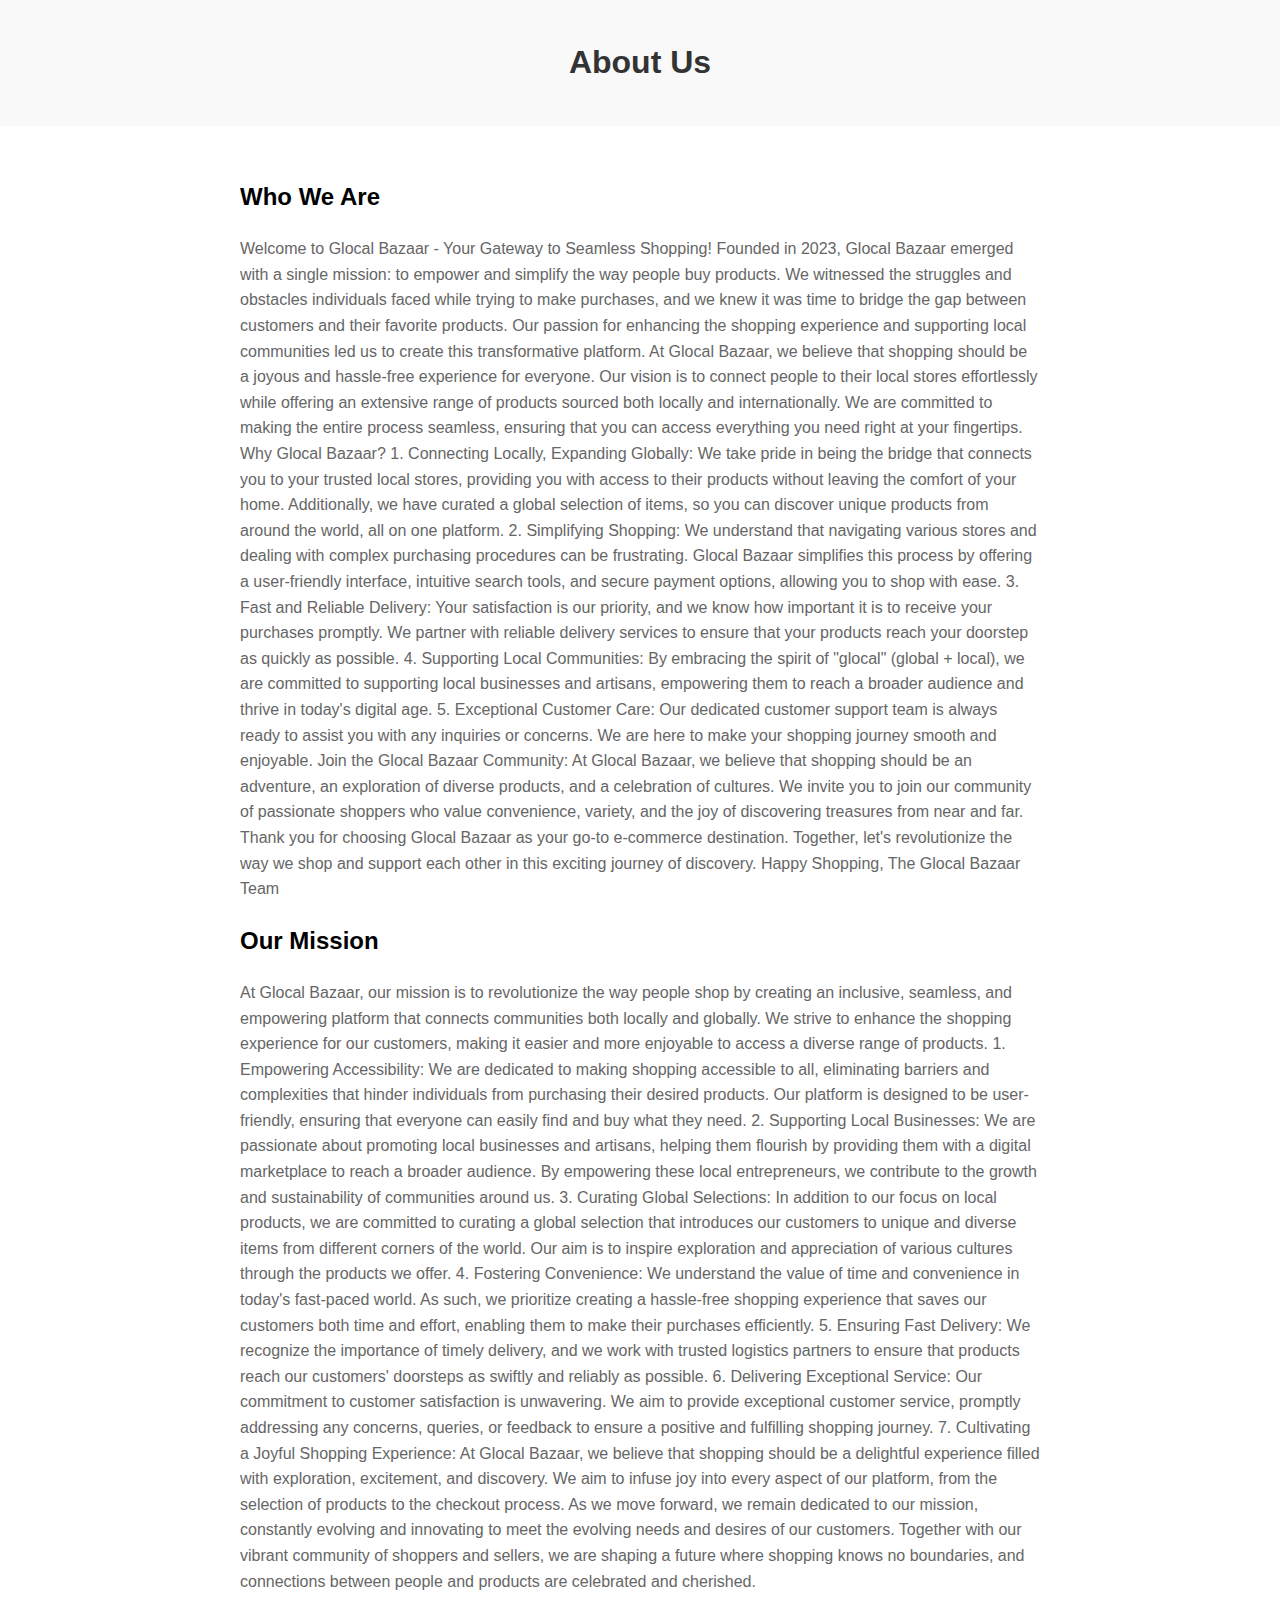
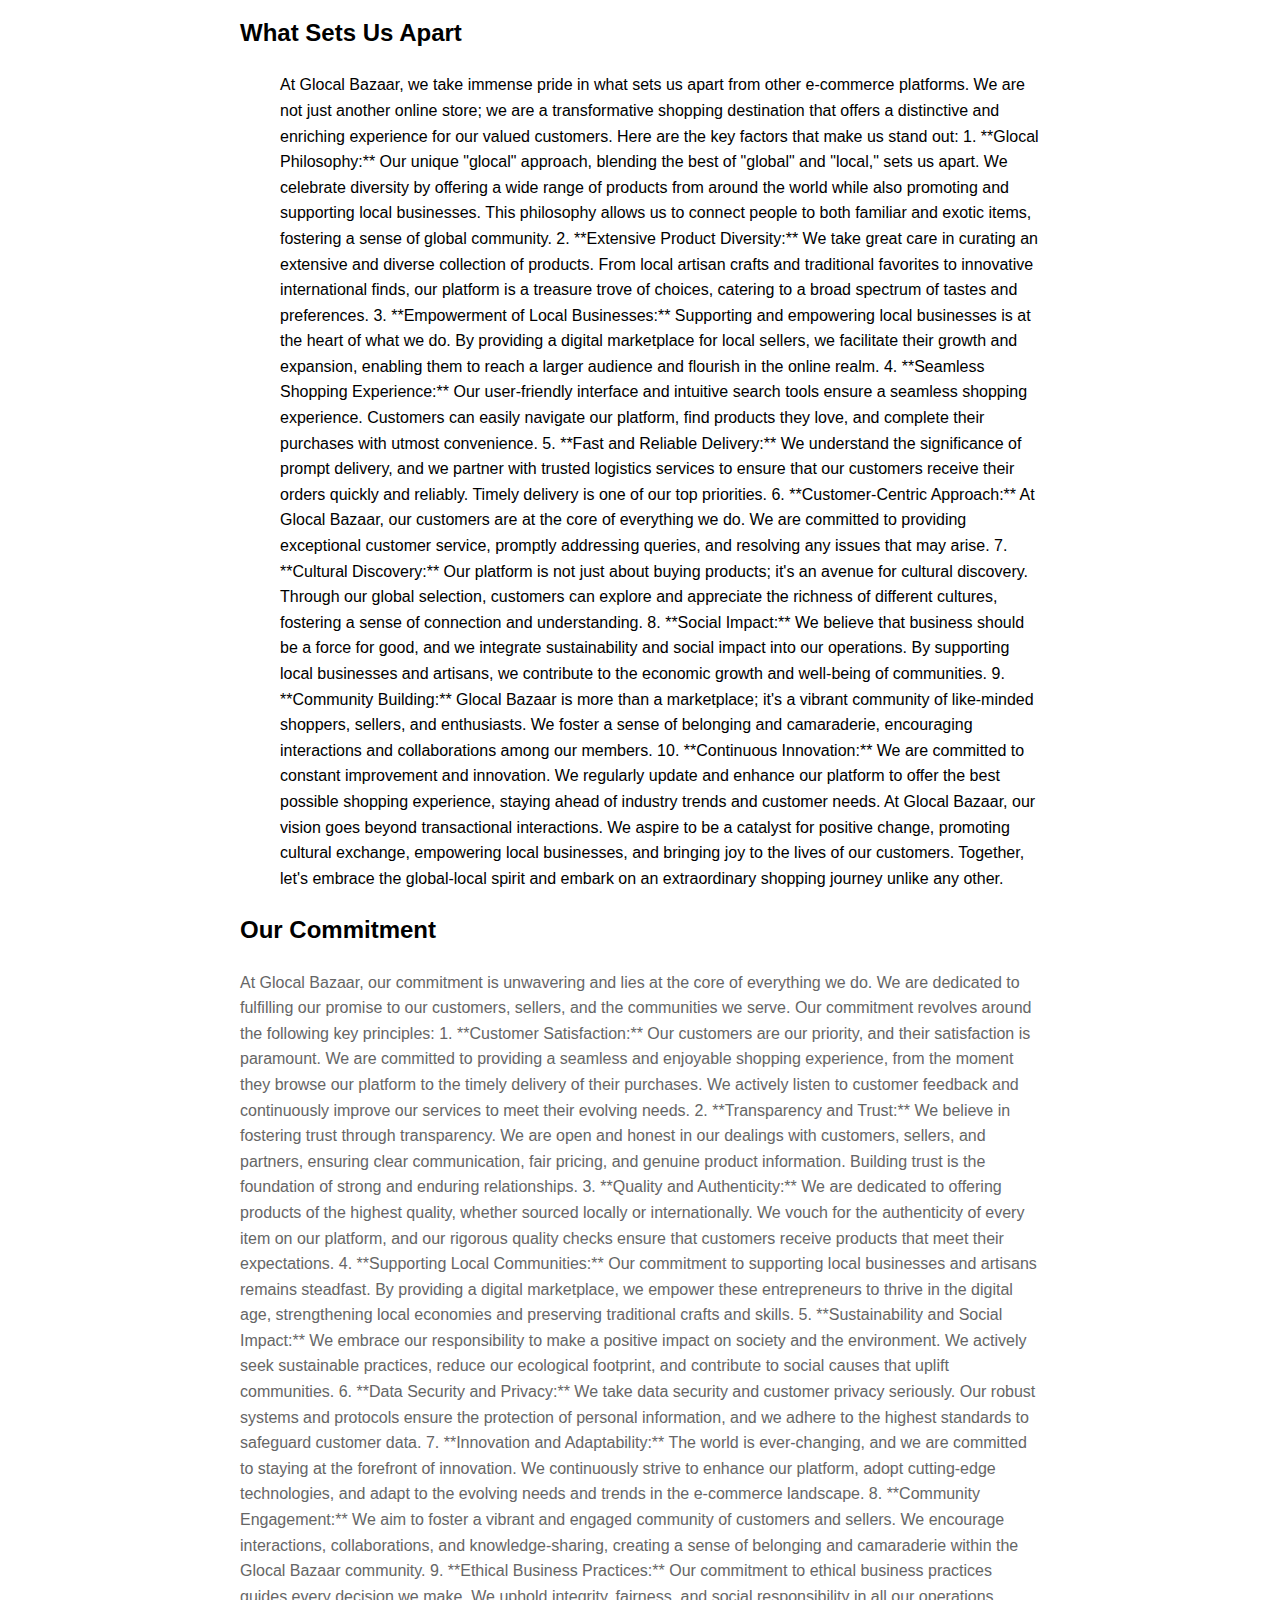
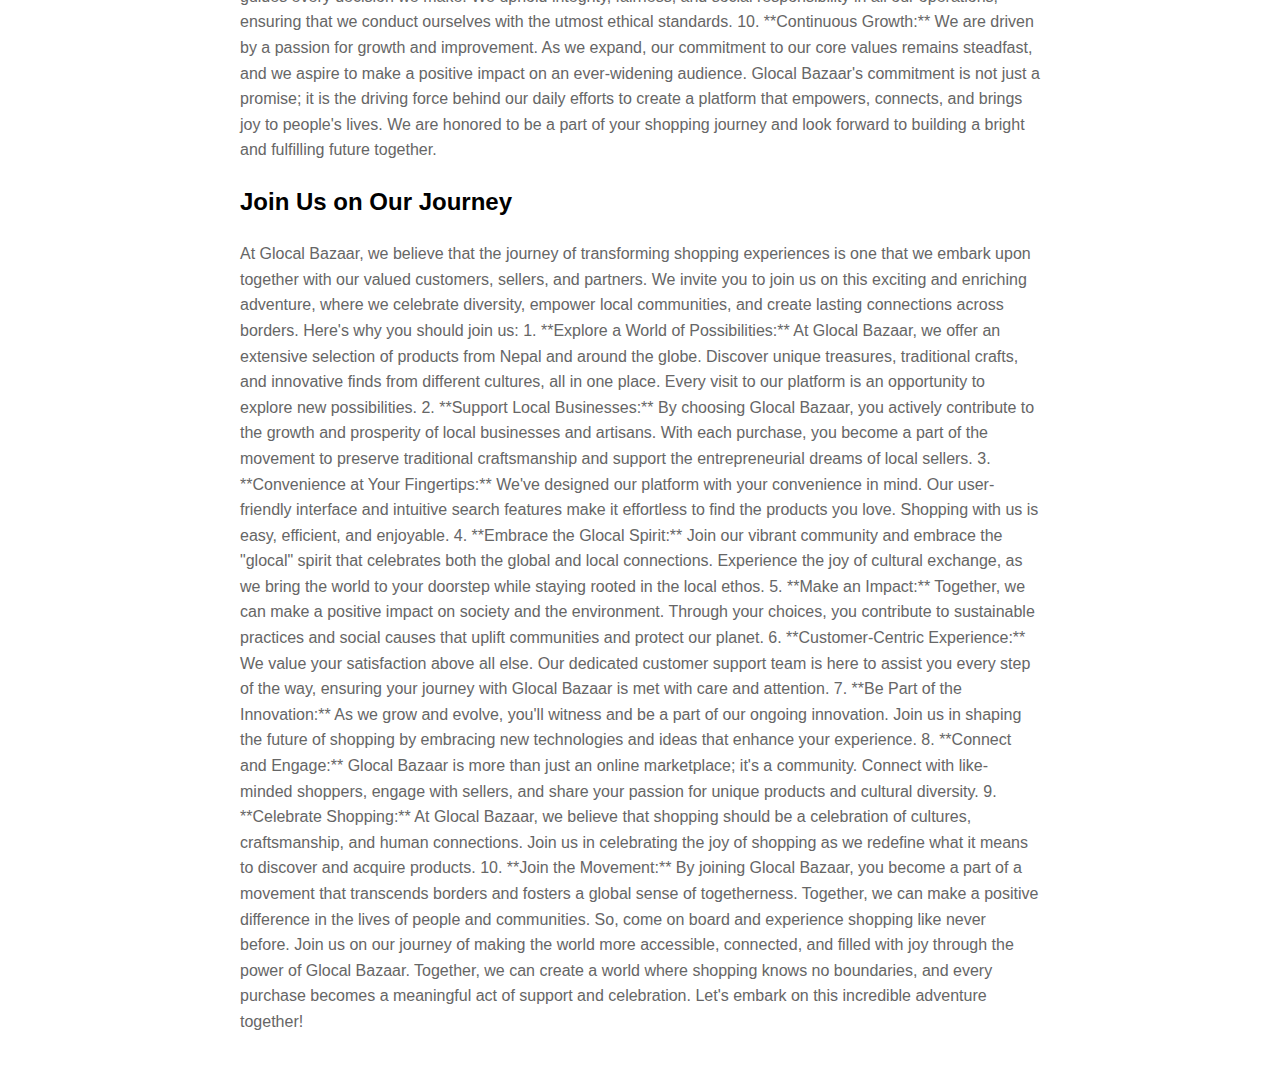
<file: website/About us.html>
<!DOCTYPE html>
<html lang="en">
    <head>
        <meta charset="UTF-8">
        <meta name="viewport" content="width=device-width, initial-scale=1.0">
        <title>About Us - Glocal Bazaar</title>
        <style>
            /* Your custom CSS styles can go here */
            body {
                font-family: Arial, sans-serif;
                line-height: 1.6;
                margin: 0;
                padding: 0;
            }

            header {
                background-color: #f9f9f9;
                padding: 1rem;
                text-align: center;
            }

            .container {
                max-width: 800px;
                margin: 0 auto;
                padding: 2rem;
            }

            h1 {
                color: #333;
            }

            p {
                color: #666;
            }
        </style>
    </head>
    <body>
        <header>
            <h1>About Us</h1>
        </header>
        <div class="container">
            <h2>Who We Are</h2>
            <p>Welcome to Glocal Bazaar - Your Gateway to Seamless Shopping!
        
        Founded in 2023, Glocal Bazaar emerged with a single mission: to empower and simplify the way people buy products. We witnessed the struggles and obstacles individuals faced while trying to make purchases, and we knew it was time to bridge the gap between customers and their favorite products. Our passion for enhancing the shopping experience and supporting local communities led us to create this transformative platform.
        
        At Glocal Bazaar, we believe that shopping should be a joyous and hassle-free experience for everyone. Our vision is to connect people to their local stores effortlessly while offering an extensive range of products sourced both locally and internationally. We are committed to making the entire process seamless, ensuring that you can access everything you need right at your fingertips.
        
        Why Glocal Bazaar?
        
        1. Connecting Locally, Expanding Globally: We take pride in being the bridge that connects you to your trusted local stores, providing you with access to their products without leaving the comfort of your home. Additionally, we have curated a global selection of items, so you can discover unique products from around the world, all on one platform.
        
        2. Simplifying Shopping: We understand that navigating various stores and dealing with complex purchasing procedures can be frustrating. Glocal Bazaar simplifies this process by offering a user-friendly interface, intuitive search tools, and secure payment options, allowing you to shop with ease.
        
        3. Fast and Reliable Delivery: Your satisfaction is our priority, and we know how important it is to receive your purchases promptly. We partner with reliable delivery services to ensure that your products reach your doorstep as quickly as possible.
        
        4. Supporting Local Communities: By embracing the spirit of "glocal" (global + local), we are committed to supporting local businesses and artisans, empowering them to reach a broader audience and thrive in today's digital age.
        
        5. Exceptional Customer Care: Our dedicated customer support team is always ready to assist you with any inquiries or concerns. We are here to make your shopping journey smooth and enjoyable.
        
        Join the Glocal Bazaar Community:
        
        At Glocal Bazaar, we believe that shopping should be an adventure, an exploration of diverse products, and a celebration of cultures. We invite you to join our community of passionate shoppers who value convenience, variety, and the joy of discovering treasures from near and far.
        
        Thank you for choosing Glocal Bazaar as your go-to e-commerce destination. Together, let's revolutionize the way we shop and support each other in this exciting journey of discovery.
        
        Happy Shopping,
        The Glocal Bazaar Team
        
    </p>
            <h2>Our Mission</h2>
            <p>At Glocal Bazaar, our mission is to revolutionize the way people shop by creating an inclusive, seamless, and empowering platform that connects communities both locally and globally. We strive to enhance the shopping experience for our customers, making it easier and more enjoyable to access a diverse range of products.

        1. Empowering Accessibility: We are dedicated to making shopping accessible to all, eliminating barriers and complexities that hinder individuals from purchasing their desired products. Our platform is designed to be user-friendly, ensuring that everyone can easily find and buy what they need.
        
        2. Supporting Local Businesses: We are passionate about promoting local businesses and artisans, helping them flourish by providing them with a digital marketplace to reach a broader audience. By empowering these local entrepreneurs, we contribute to the growth and sustainability of communities around us.
        
        3. Curating Global Selections: In addition to our focus on local products, we are committed to curating a global selection that introduces our customers to unique and diverse items from different corners of the world. Our aim is to inspire exploration and appreciation of various cultures through the products we offer.
        
        4. Fostering Convenience: We understand the value of time and convenience in today's fast-paced world. As such, we prioritize creating a hassle-free shopping experience that saves our customers both time and effort, enabling them to make their purchases efficiently.
        
        5. Ensuring Fast Delivery: We recognize the importance of timely delivery, and we work with trusted logistics partners to ensure that products reach our customers' doorsteps as swiftly and reliably as possible.
        
        6. Delivering Exceptional Service: Our commitment to customer satisfaction is unwavering. We aim to provide exceptional customer service, promptly addressing any concerns, queries, or feedback to ensure a positive and fulfilling shopping journey.
        
        7. Cultivating a Joyful Shopping Experience: At Glocal Bazaar, we believe that shopping should be a delightful experience filled with exploration, excitement, and discovery. We aim to infuse joy into every aspect of our platform, from the selection of products to the checkout process.
        
        As we move forward, we remain dedicated to our mission, constantly evolving and innovating to meet the evolving needs and desires of our customers. Together with our vibrant community of shoppers and sellers, we are shaping a future where shopping knows no boundaries, and connections between people and products are celebrated and cherished.
    </p>
            <h2>What Sets Us Apart</h2>
            <ul>At Glocal Bazaar, we take immense pride in what sets us apart from other e-commerce platforms. We are not just another online store; we are a transformative shopping destination that offers a distinctive and enriching experience for our valued customers. Here are the key factors that make us stand out:

        1. **Glocal Philosophy:** Our unique "glocal" approach, blending the best of "global" and "local," sets us apart. We celebrate diversity by offering a wide range of products from around the world while also promoting and supporting local businesses. This philosophy allows us to connect people to both familiar and exotic items, fostering a sense of global community.
        
        2. **Extensive Product Diversity:** We take great care in curating an extensive and diverse collection of products. From local artisan crafts and traditional favorites to innovative international finds, our platform is a treasure trove of choices, catering to a broad spectrum of tastes and preferences.
        
        3. **Empowerment of Local Businesses:** Supporting and empowering local businesses is at the heart of what we do. By providing a digital marketplace for local sellers, we facilitate their growth and expansion, enabling them to reach a larger audience and flourish in the online realm.
        
        4. **Seamless Shopping Experience:** Our user-friendly interface and intuitive search tools ensure a seamless shopping experience. Customers can easily navigate our platform, find products they love, and complete their purchases with utmost convenience.
        
        5. **Fast and Reliable Delivery:** We understand the significance of prompt delivery, and we partner with trusted logistics services to ensure that our customers receive their orders quickly and reliably. Timely delivery is one of our top priorities.
        
        6. **Customer-Centric Approach:** At Glocal Bazaar, our customers are at the core of everything we do. We are committed to providing exceptional customer service, promptly addressing queries, and resolving any issues that may arise.
        
        7. **Cultural Discovery:** Our platform is not just about buying products; it's an avenue for cultural discovery. Through our global selection, customers can explore and appreciate the richness of different cultures, fostering a sense of connection and understanding.
        
        8. **Social Impact:** We believe that business should be a force for good, and we integrate sustainability and social impact into our operations. By supporting local businesses and artisans, we contribute to the economic growth and well-being of communities.
        
        9. **Community Building:** Glocal Bazaar is more than a marketplace; it's a vibrant community of like-minded shoppers, sellers, and enthusiasts. We foster a sense of belonging and camaraderie, encouraging interactions and collaborations among our members.
        
        10. **Continuous Innovation:** We are committed to constant improvement and innovation. We regularly update and enhance our platform to offer the best possible shopping experience, staying ahead of industry trends and customer needs.
        
        At Glocal Bazaar, our vision goes beyond transactional interactions. We aspire to be a catalyst for positive change, promoting cultural exchange, empowering local businesses, and bringing joy to the lives of our customers. Together, let's embrace the global-local spirit and embark on an extraordinary shopping journey unlike any other.
    </ul>
            <h2>Our Commitment</h2>
            <p>At Glocal Bazaar, our commitment is unwavering and lies at the core of everything we do. We are dedicated to fulfilling our promise to our customers, sellers, and the communities we serve. Our commitment revolves around the following key principles:

        1. **Customer Satisfaction:** Our customers are our priority, and their satisfaction is paramount. We are committed to providing a seamless and enjoyable shopping experience, from the moment they browse our platform to the timely delivery of their purchases. We actively listen to customer feedback and continuously improve our services to meet their evolving needs.
        
        2. **Transparency and Trust:** We believe in fostering trust through transparency. We are open and honest in our dealings with customers, sellers, and partners, ensuring clear communication, fair pricing, and genuine product information. Building trust is the foundation of strong and enduring relationships.
        
        3. **Quality and Authenticity:** We are dedicated to offering products of the highest quality, whether sourced locally or internationally. We vouch for the authenticity of every item on our platform, and our rigorous quality checks ensure that customers receive products that meet their expectations.
        
        4. **Supporting Local Communities:** Our commitment to supporting local businesses and artisans remains steadfast. By providing a digital marketplace, we empower these entrepreneurs to thrive in the digital age, strengthening local economies and preserving traditional crafts and skills.
        
        5. **Sustainability and Social Impact:** We embrace our responsibility to make a positive impact on society and the environment. We actively seek sustainable practices, reduce our ecological footprint, and contribute to social causes that uplift communities.
        
        6. **Data Security and Privacy:** We take data security and customer privacy seriously. Our robust systems and protocols ensure the protection of personal information, and we adhere to the highest standards to safeguard customer data.
        
        7. **Innovation and Adaptability:** The world is ever-changing, and we are committed to staying at the forefront of innovation. We continuously strive to enhance our platform, adopt cutting-edge technologies, and adapt to the evolving needs and trends in the e-commerce landscape.
        
        8. **Community Engagement:** We aim to foster a vibrant and engaged community of customers and sellers. We encourage interactions, collaborations, and knowledge-sharing, creating a sense of belonging and camaraderie within the Glocal Bazaar community.
        
        9. **Ethical Business Practices:** Our commitment to ethical business practices guides every decision we make. We uphold integrity, fairness, and social responsibility in all our operations, ensuring that we conduct ourselves with the utmost ethical standards.
        
        10. **Continuous Growth:** We are driven by a passion for growth and improvement. As we expand, our commitment to our core values remains steadfast, and we aspire to make a positive impact on an ever-widening audience.
        
        Glocal Bazaar's commitment is not just a promise; it is the driving force behind our daily efforts to create a platform that empowers, connects, and brings joy to people's lives. We are honored to be a part of your shopping journey and look forward to building a bright and fulfilling future together.
    </p>
            <h2>Join Us on Our Journey</h2>
            <p>At Glocal Bazaar, we believe that the journey of transforming shopping experiences is one that we embark upon together with our valued customers, sellers, and partners. We invite you to join us on this exciting and enriching adventure, where we celebrate diversity, empower local communities, and create lasting connections across borders. Here's why you should join us:

        1. **Explore a World of Possibilities:** At Glocal Bazaar, we offer an extensive selection of products from Nepal and around the globe. Discover unique treasures, traditional crafts, and innovative finds from different cultures, all in one place. Every visit to our platform is an opportunity to explore new possibilities.
        
        2. **Support Local Businesses:** By choosing Glocal Bazaar, you actively contribute to the growth and prosperity of local businesses and artisans. With each purchase, you become a part of the movement to preserve traditional craftsmanship and support the entrepreneurial dreams of local sellers.
        
        3. **Convenience at Your Fingertips:** We've designed our platform with your convenience in mind. Our user-friendly interface and intuitive search features make it effortless to find the products you love. Shopping with us is easy, efficient, and enjoyable.
        
        4. **Embrace the Glocal Spirit:** Join our vibrant community and embrace the "glocal" spirit that celebrates both the global and local connections. Experience the joy of cultural exchange, as we bring the world to your doorstep while staying rooted in the local ethos.
        
        5. **Make an Impact:** Together, we can make a positive impact on society and the environment. Through your choices, you contribute to sustainable practices and social causes that uplift communities and protect our planet.
        
        6. **Customer-Centric Experience:** We value your satisfaction above all else. Our dedicated customer support team is here to assist you every step of the way, ensuring your journey with Glocal Bazaar is met with care and attention.
        
        7. **Be Part of the Innovation:** As we grow and evolve, you'll witness and be a part of our ongoing innovation. Join us in shaping the future of shopping by embracing new technologies and ideas that enhance your experience.
        
        8. **Connect and Engage:** Glocal Bazaar is more than just an online marketplace; it's a community. Connect with like-minded shoppers, engage with sellers, and share your passion for unique products and cultural diversity.
        
        9. **Celebrate Shopping:** At Glocal Bazaar, we believe that shopping should be a celebration of cultures, craftsmanship, and human connections. Join us in celebrating the joy of shopping as we redefine what it means to discover and acquire products.
        
        10. **Join the Movement:** By joining Glocal Bazaar, you become a part of a movement that transcends borders and fosters a global sense of togetherness. Together, we can make a positive difference in the lives of people and communities.
        
        So, come on board and experience shopping like never before. Join us on our journey of making the world more accessible, connected, and filled with joy through the power of Glocal Bazaar. Together, we can create a world where shopping knows no boundaries, and every purchase becomes a meaningful act of support and celebration. Let's embark on this incredible adventure together!
    </p>
        </div>
    </body>
</html>
</file>
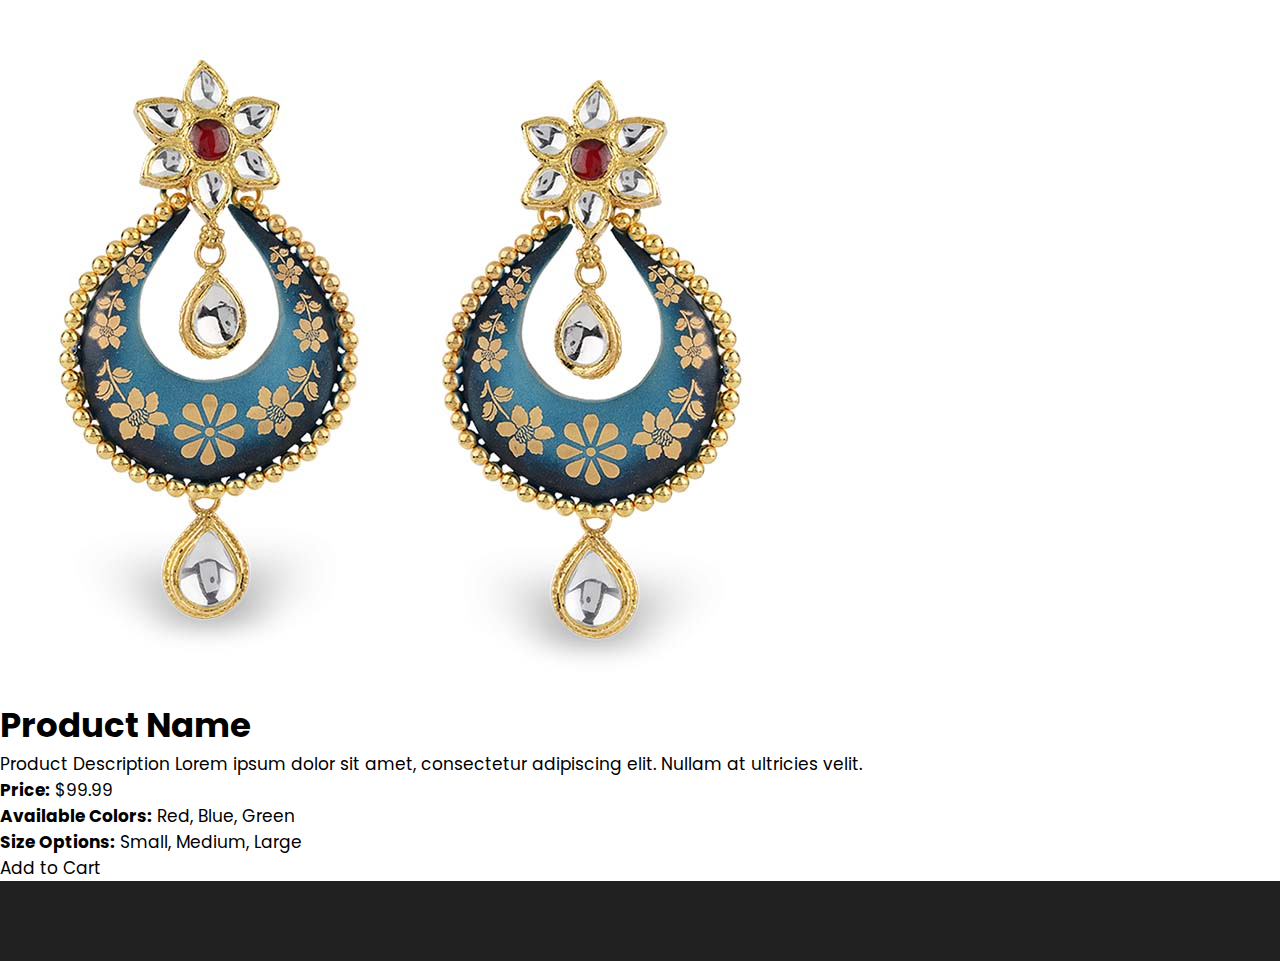
<file: website/product_details.html>
<!DOCTYPE html>
<html>
<head>
    <meta charset="UTF-8">
    <meta http-equiv="X-UA-Compatible" content="IE=edge">
    <meta name="viewport" content="width=device-width, initial-scale=1.0">
    <title>Product Details - Glocal Bazaar</title>
    <link rel="shortcut icon" href="./assets/images/favicon.ico" type="image/x-icon">
    <link rel="stylesheet" href="./assets/css/style-prefix.css">
    <link rel="preconnect" href="https://fonts.googleapis.com">
    <link rel="preconnect" href="https://fonts.gstatic.com" crossorigin>
    <link href="https://fonts.googleapis.com/css2?family=Poppins:wght@300;400;500;600;700;800;900&display=swap" rel="stylesheet">
</head>
<body>
    <header>
        <!-- Your header content here -->
    </header>

    <main>
        <div class="product-details-container">
            <div class="product-image">
                <img src="./assets/images/products/jewellery-1.jpg" alt="Rose Gold Earrings">
            </div>
            <div class="product-details">
                <h1>Product Name</h1>
                <p>Product Description Lorem ipsum dolor sit amet, consectetur adipiscing elit. Nullam at ultricies velit.</p>
                <p><strong>Price:</strong> $99.99</p>
                <p><strong>Available Colors:</strong> Red, Blue, Green</p>
                <p><strong>Size Options:</strong> Small, Medium, Large</p>
                <button type="button">Add to Cart</button>
            </div>
        </div>
    </main>

    <footer>
        <!-- Your footer content here -->
    </footer>

</body>
</html>
</file>
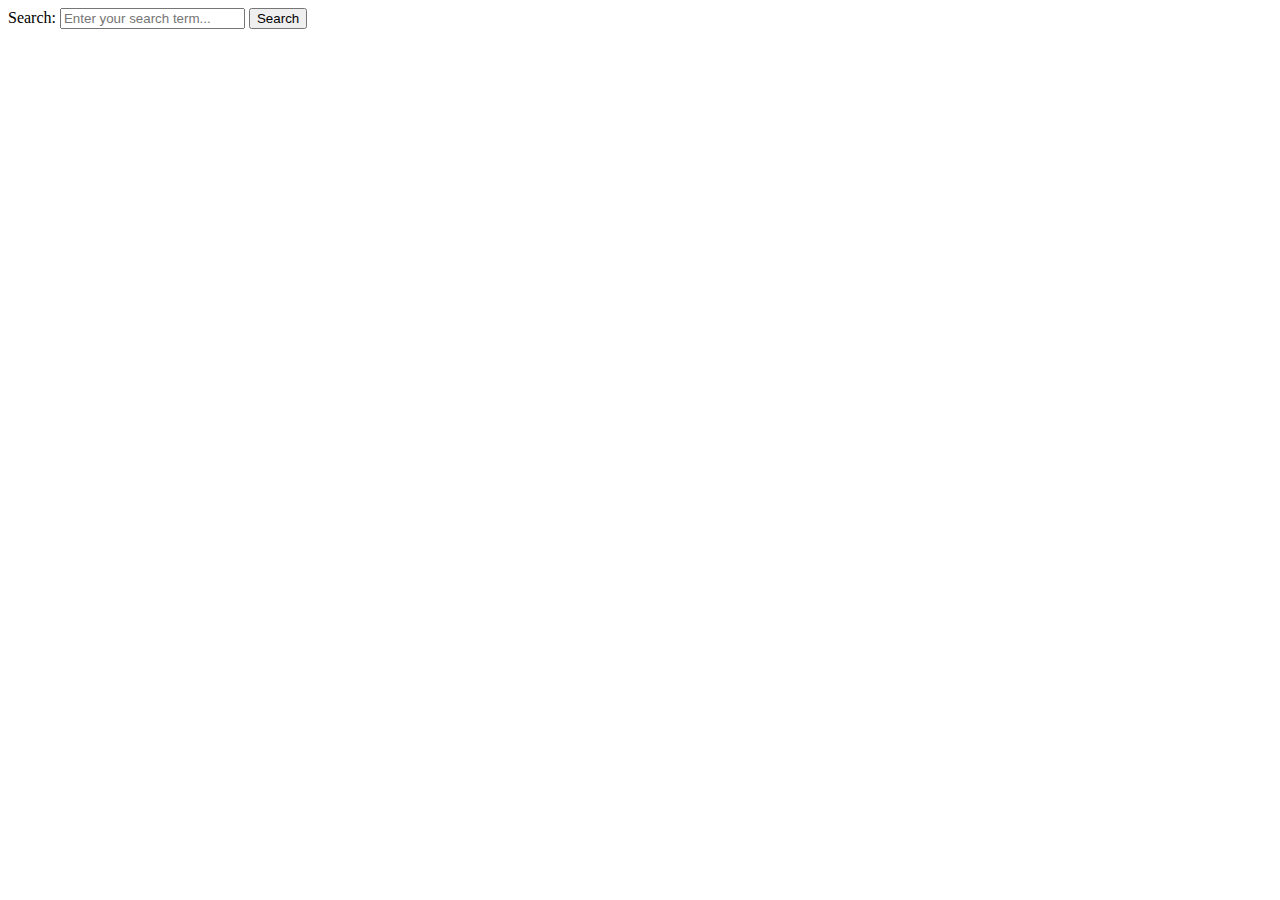
<file: website/search.html>
<!DOCTYPE html>
<html>
<head>
    <meta charset="UTF-8">
    <meta http-equiv="X-UA-Compatible" content="IE=edge">
    <meta name="viewport" content="width=device-width, initial-scale=1.0">
    <title>Search Example</title>
</head>
<body>

    <form action="search.html" method="GET">
        <label for="search">Search:</label>
        <input type="text" name="search" id="search" placeholder="Enter your search term...">
        <button type="submit">Search</button>
    </form>

</body>
</html>
</file>
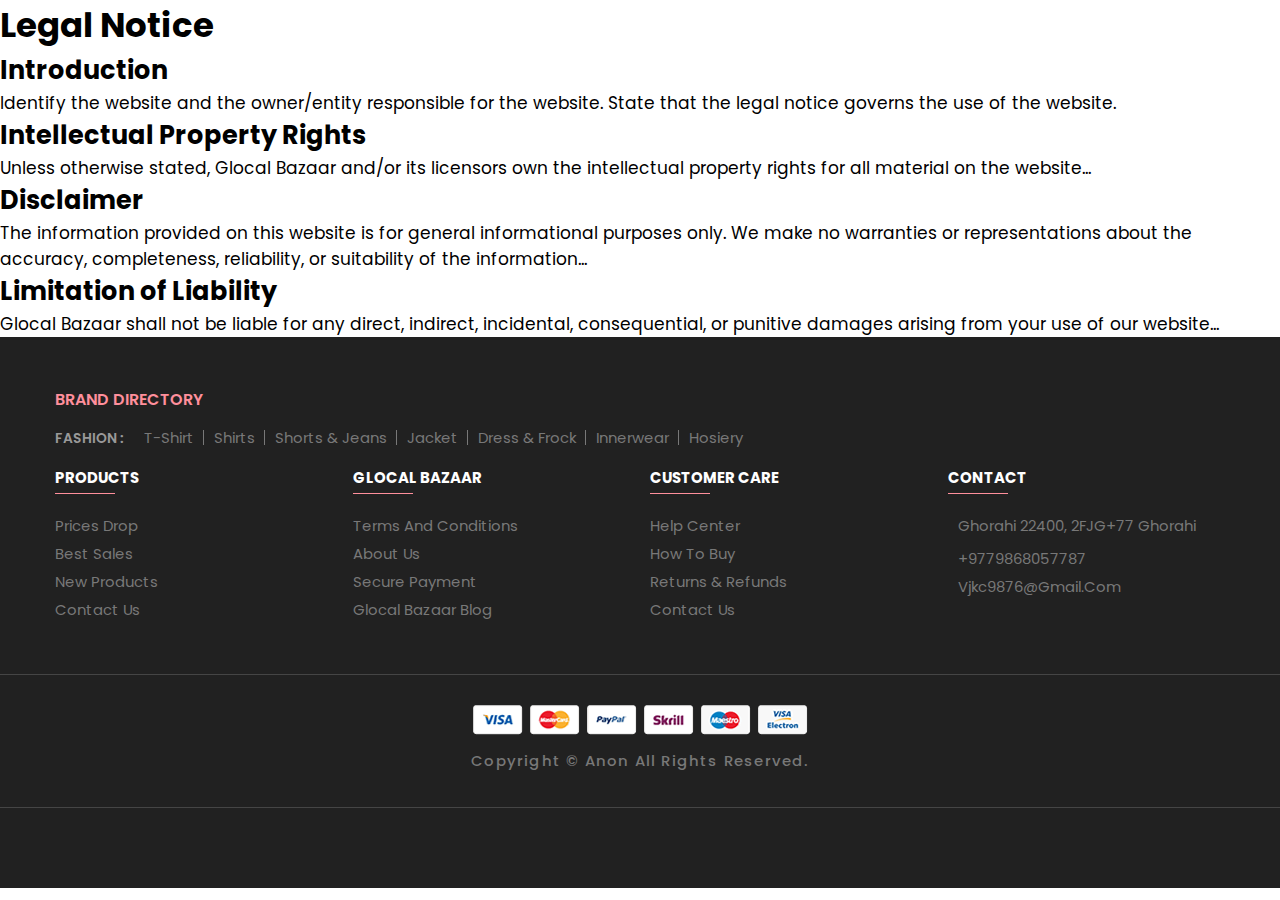
<file: website/Terms And Conditions.html>
<!DOCTYPE html>
<html>
<head>
    <meta charset="UTF-8">
    <meta http-equiv="X-UA-Compatible" content="IE=edge">
    <meta name="viewport" content="width=device-width, initial-scale=1.0">
    <title>Legal Notice - Glocal Bazaar</title>
    <link rel="shortcut icon" href="./assets/images/logo/favicon.ico" type="image/x-icon">
    <link rel="stylesheet" href="./assets/css/style-prefix.css">
    <link rel="preconnect" href="https://fonts.googleapis.com">
    <link rel="preconnect" href="https://fonts.gstatic.com" crossorigin>
    <link href="https://fonts.googleapis.com/css2?family=Poppins:wght@300;400;500;600;700;800;900&display=swap" rel="stylesheet">
</head>
<body>
    <header>
        <h1>Legal Notice</h1>
    </header>


    <main>
        <section>
            <h2>Introduction</h2>
            <p>Identify the website and the owner/entity responsible for the website.
                State that the legal notice governs the use of the website.</p>
        </section>

        <section>
            <h2>Intellectual Property Rights</h2>
            <p>Unless otherwise stated, Glocal Bazaar and/or its licensors own the intellectual property rights for all material on the website...</p>
        </section>

        <section>
            <h2>Disclaimer</h2>
            <p>The information provided on this website is for general informational purposes only. We make no warranties or representations about the accuracy, completeness, reliability, or suitability of the information...</p>
        </section>

        <section>
            <h2>Limitation of Liability</h2>
            <p>Glocal Bazaar shall not be liable for any direct, indirect, incidental, consequential, or punitive damages arising from your use of our website...</p>
        </section>
        
        <!-- Add more sections as needed to cover various legal aspects -->

    </main>

    <footer>

        <div class="footer-category">
    
          <div class="container">
    
            <h2 class="footer-category-title">Brand directory</h2>
    
            <div class="footer-category-box">
    
              <h3 class="category-box-title">Fashion :</h3>
    
              <a href="#" class="footer-category-link">T-shirt</a>
              <a href="#" class="footer-category-link">Shirts</a>
              <a href="#" class="footer-category-link">shorts & jeans</a>
              <a href="#" class="footer-category-link">jacket</a>
              <a href="#" class="footer-category-link">dress & frock</a>
              <a href="#" class="footer-category-link">innerwear</a>
              <a href="#" class="footer-category-link">hosiery</a>
    
            </div>
        </div>

        <div class="footer-nav">

            <div class="container">
      
              
              <ul class="footer-nav-list">
              
                <li class="footer-nav-item">
                  <h2 class="nav-title">Products</h2>
                </li>
              
                <li class="footer-nav-item">
                  <a href="#" class="footer-nav-link">Prices drop</a>
                </li>
                <li class="footer-nav-item">
                  <a href="#" class="footer-nav-link">Best sales</a>
                </li>
      
                <li class="footer-nav-item">
                  <a href="#" class="footer-nav-link">New Products</a>
                </li>
      
                <li class="footer-nav-item">
                  <a href="#" class="footer-nav-link">Contact us</a>
                </li>
              
              </ul>
      
              <ul class="footer-nav-list">
              
                <li class="footer-nav-item">
                <h2 class="nav-title">Glocal Bazaar</h2>
                </li>
            
              
                <li class="footer-nav-item">
                  <a href="Terms And Conditions.html" class="footer-nav-link">Terms and conditions</a>
                </li>
              
                <li class="footer-nav-item">
                  <a href="About us.html" class="footer-nav-link">About us</a>
                </li>
              
                <li class="footer-nav-item">
                  <a href="#" class="footer-nav-link">Secure payment</a>
                </li>
              
                <li class="footer-nav-item">
                  <a href="#" class="footer-nav-link">Glocal bazaar Blog</a>
                </li>
      
      
              </ul>
      
              <ul class="footer-nav-list">
              
                <li class="footer-nav-item">
                  <h2 class="nav-title">Customer Care</h2>
                </li>
              
                <li class="footer-nav-item">
                  <a href="#" class="footer-nav-link">Help Center</a>
                </li>
              
                <li class="footer-nav-item">
                  <a href="#" class="footer-nav-link">How to Buy</a>
                </li>
              
                <li class="footer-nav-item">
                  <a href="#" class="footer-nav-link">Returns & Refunds</a>
                </li>
              
                <li class="footer-nav-item">
                  <a href="#" class="footer-nav-link">Contact us</a>
                </li>
              
              </ul>
      
              <ul class="footer-nav-list">
      
                <li class="footer-nav-item">
                  <h2 class="nav-title">Contact</h2>
                </li>
      
                <li class="footer-nav-item flex">
                  <div class="icon-box">
                    <ion-icon name="location-outline"></ion-icon>
                  </div>
      
                  <address class="content">
                    Ghorahi 22400, 2FJG+77 Ghorahi
                  </address>
                </li>
      
                <li class="footer-nav-item flex">
                  <div class="icon-box">
                    <ion-icon name="call-outline"></ion-icon>
                  </div>
      
                  <a href="tel:+9779868057787" class="footer-nav-link">+9779868057787</a>
                </li>
      
                <li class="footer-nav-item flex">
                  <div class="icon-box">
                    <ion-icon name="mail-outline"></ion-icon>
                  </div>
      
                  <a href="mailto:vjkc9876@gmail.com" class="footer-nav-link">vjkc9876@gmail.com</a>
                </li>
      
              </ul>
      
              <ul class="footer-nav-list">
      
                <li class="footer-nav-item">
                  <h2 class="nav-title">Follow Us</h2>
                </li>
      
                <li>
                  <ul class="social-link">
      
                    <li class="footer-nav-item">
                      <a href="#" class="footer-nav-link">
                        <ion-icon name="logo-facebook"></ion-icon>
                      </a>
                    </li>
      
                    <li class="footer-nav-item">
                      <a href="#" class="footer-nav-link">
                        <ion-icon name="logo-twitter"></ion-icon>
                      </a>
                    </li>
      
                    <li class="footer-nav-item">
                      <a href="#" class="footer-nav-link">
                        <ion-icon name="logo-linkedin"></ion-icon>
                      </a>
                    </li>
      
                    <li class="footer-nav-item">
                      <a href="#" class="footer-nav-link">
                        <ion-icon name="logo-instagram"></ion-icon>
                      </a>
                    </li>
      
                  </ul>
                </li>
      
              </ul>
      
            </div>
      
          </div>
      
          <div class="footer-bottom">
      
            <div class="container">
      
              <img src="./assets/images/payment.png" alt="payment method" class="payment-img">
      
              <p class="copyright">
                Copyright &copy; <a href="#">Anon</a> all rights reserved.
              </p>
      
            </div>
        </footer>
        
</body>
</html>
</file>
<file: website/assets/css/style-prefix.css>
/*-----------------------------------*\
  #style.css
\*-----------------------------------*/

/**
 * copyright 2022 @codewithsadee 
 */





/*-----------------------------------*\
  #CUSTOM PROPERTY
\*-----------------------------------*/

:root {

  /**
   * colors
   */

  --spanish-gray: hsl(0, 0%, 60%);
  --sonic-silver: hsl(0, 0%, 47%);
  --eerie-black: hsl(0, 0%, 13%);
  --salmon-pink: hsl(353, 100%, 78%);
  --sandy-brown: hsl(29, 90%, 65%);
  --bittersweet: hsl(0, 100%, 70%);
  --ocean-green: hsl(152, 51%, 52%);
  --davys-gray: hsl(0, 0%, 33%);
  --cultured: hsl(0, 0%, 93%);
  --white: hsl(0, 100%, 100%);
  --onyx: hsl(0, 0%, 27%);

  /**
   * typography
   */

  --fs-1: 1.563rem;
  --fs-2: 1.375rem;
  --fs-3: 1.25rem;
  --fs-4: 1.125rem;
  --fs-5: 1rem;
  --fs-6: 0.938rem;
  --fs-7: 0.875rem;
  --fs-8: 0.813rem;
  --fs-9: 0.75rem;
  --fs-10: 0.688rem;
  --fs-11: 0.625rem;

  --weight-300: 300;
  --weight-400: 400;
  --weight-500: 500;
  --weight-600: 600;
  --weight-700: 700;

  /**
   * border-radius
   */

  --border-radius-md: 10px;
  --border-radius-sm: 5px;

  /**
   * transition 
   */

  --transition-timing: 0.2s ease;

}





/*-----------------------------------*\
  #RESET
\*-----------------------------------*/

*, *::before, *::after {
  margin: 0;
  padding: 0;
  -webkit-box-sizing: border-box;
          box-sizing: border-box;
}

a { text-decoration: none; }

li { list-style: none; }

button {
  background: none;
  font: inherit;
  border: none;
  cursor: pointer;
}

img, ion-icon, button, a { display: block; }

span { display: inline-block; }

html {
  font-family: "Poppins", sans-serif;
  -ms-scroll-chaining: none;
      overscroll-behavior: contain;
}

input {
  display: block;
  width: 100%;
  font: inherit;
}

input::-webkit-input-placeholder { font: inherit; }

input::-moz-placeholder { font: inherit; }

input:-ms-input-placeholder { font: inherit; }

input::-ms-input-placeholder { font: inherit; }

input::placeholder { font: inherit; }

body { background: var(--white); }

/**
 * scrollbar style
 */

body::-webkit-scrollbar { width: 15px; }

body::-webkit-scrollbar-track {
  background: var(--white);
  border-left: 1px solid var(--cultured);
}

body::-webkit-scrollbar-thumb {
  background: hsl(0, 0%, 80%);
  border: 3px solid var(--white);
  -webkit-border-radius: 10px;
          border-radius: 10px;
}

body::-webkit-scrollbar-thumb:hover { background: hsl(0, 0%, 70%); }





/*-----------------------------------*\
  #REUSED STYLE
\*-----------------------------------*/

.container { padding: 0 15px; }

.has-scrollbar { padding-bottom: 5px; }

.has-scrollbar::-webkit-scrollbar {
  width: 12px; /* for vertical scroll */
  height: 12px; /* for horizontal scroll */
}

.has-scrollbar::-webkit-scrollbar-thumb {
  background: transparent;
  border: 3px solid var(--white);
  -webkit-border-radius: 20px;
          border-radius: 20px;
}

.has-scrollbar:hover::-webkit-scrollbar-thumb { background: hsl(0, 0%, 90%); }

.has-scrollbar::-webkit-scrollbar-thumb:hover { background: hsl(0, 0%, 80%); }

.title {
  color: var(--eerie-black);
  font-size: var(--fs-5);
  font-weight: var(--weight-600);
  letter-spacing: 0.4px;
  text-transform: capitalize;
  padding-bottom: 10px;
  border-bottom: 1px solid var(--cultured);
  margin-bottom: 30px;
}





/*-----------------------------------*\
  #MAIN
\*-----------------------------------*/

/**
 * overlay 
 */

.overlay {
  position: fixed;
  top: 0;
  left: 0;
  width: 100%;
  height: 100vh;
  background: hsla(0, 0%, 0%, 0.5);
  opacity: 0;
  pointer-events: none;
  z-index: 15;
  -webkit-transition: 0.5s ease;
  -o-transition: 0.5s ease;
  transition: 0.5s ease;
}

.overlay.active {
  opacity: 1;
  pointer-events: all;
}



/**
 * MODAL 
 */

.modal {
  position: fixed;
  top: 0;
  left: 0;
  width: 100%;
  height: 100vh;
  background: hsla(0, 0%, 0%, 0.5);
  display: -webkit-box;
  display: -webkit-flex;
  display: -ms-flexbox;
  display: flex;
  -webkit-box-pack: center;
  -webkit-justify-content: center;
      -ms-flex-pack: center;
          justify-content: center;
  -webkit-box-align: center;
  -webkit-align-items: center;
      -ms-flex-align: center;
          align-items: center;
  opacity: 0;
  visibility: hidden;
  pointer-events: none;
  z-index: 10;
  -webkit-animation: popup 1s ease-in-out 5s forwards;
          animation: popup 1s ease-in-out 5s forwards;
}

@-webkit-keyframes popup {

  0% {
    opacity: 0;
    visibility: hidden;
    pointer-events: none;
  }

  100% {
    opacity: 1;
    visibility: visible;
    pointer-events: all;
  }

}

@keyframes popup {

  0% {
    opacity: 0;
    visibility: hidden;
    pointer-events: none;
  }

  100% {
    opacity: 1;
    visibility: visible;
    pointer-events: all;
  }

}

.modal.closed { display: none; }

.modal-close-overlay {
  position: absolute;
  top: 0;
  left: 0;
  width: 100%;
  height: 100%;
  z-index: 1;
}

.newsletter-img { display: none; }

.modal-content {
  position: relative;
  max-width: 350px;
  margin: 20px;
  background: var(--white);
  -webkit-border-radius: var(--border-radius-md);
          border-radius: var(--border-radius-md);
  overflow: hidden;
  z-index: 2;
  -webkit-animation: scaleUp 0.5s ease-in-out 5s forwards;
          animation: scaleUp 0.5s ease-in-out 5s forwards;
}

@-webkit-keyframes scaleUp {

  0% { -webkit-transform: scale(0.9); transform: scale(0.9); }
  100% { -webkit-transform: scale(1); transform: scale(1); }

}

@keyframes scaleUp {

  0% { -webkit-transform: scale(0.9); transform: scale(0.9); }
  100% { -webkit-transform: scale(1); transform: scale(1); }

}

.modal-close-btn {
  position: absolute;
  top: 15px;
  right: 15px;
  background: var(--salmon-pink);
  color: var(--white);
  font-size: 16px;
  padding: 5px;
  -webkit-border-radius: var(--border-radius-sm);
          border-radius: var(--border-radius-sm);
}

.modal-close-btn:hover { opacity: 0.9; }

.modal-close-btn ion-icon { --ionicon-stroke-width: 70px; }

.newsletter {
  padding: 50px 30px;
  text-align: center;
}

.newsletter-header { margin-bottom: 20px; }

.newsletter-title {
  color: var(--onyx);
  font-size: var(--fs-2);
  font-weight: var(--weight-600);
  margin-bottom: 10px;
}

.newsletter-desc {
  color: var(--sonic-silver);
  font-size: var(--fs-7);
  line-height: 1.6;
}

.email-field {
  font-size: var(--fs-7);
  padding: 8px 16px;
  -webkit-border-radius: var(--border-radius-sm);
          border-radius: var(--border-radius-sm);
  border: 1px solid var(--cultured);
  margin-bottom: 16px;
}

.btn-newsletter {
  background: var(--eerie-black);
  color: var(--white);
  font-size: var(--fs-7);
  font-weight: var(--weight-600);
  text-transform: uppercase;
  padding: 10px 15px;
  -webkit-border-radius: var(--border-radius-sm);
          border-radius: var(--border-radius-sm);
  margin: auto;
  -webkit-transition: var(--transition-timing);
  -o-transition: var(--transition-timing);
  transition: var(--transition-timing);
}

.btn-newsletter:hover { background: var(--salmon-pink); }





/**
 * NOTIFICATION TOAST 
 */

.notification-toast {
  position: fixed;
  bottom: 80px;
  left: 20px;
  right: 20px;
  background: var(--white);
  max-width: 300px;
  display: -webkit-box;
  display: -webkit-flex;
  display: -ms-flexbox;
  display: flex;
  -webkit-box-align: start;
  -webkit-align-items: flex-start;
      -ms-flex-align: start;
          align-items: flex-start;
  gap: 15px;
  padding: 15px;
  -webkit-border-radius: var(--border-radius-md);
          border-radius: var(--border-radius-md);
  -webkit-box-shadow: 0 5px 20px hsla(0, 0%, 0%, 0.15);
          box-shadow: 0 5px 20px hsla(0, 0%, 0%, 0.15);
  -webkit-transform: translateX(-webkit-calc(-100% - 40px));
      -ms-transform: translateX(calc(-100% - 40px));
          transform: translateX(calc(-100% - 40px));
  -webkit-transition: 0.5s ease-in-out;
  -o-transition: 0.5s ease-in-out;
  transition: 0.5s ease-in-out;
  z-index: 5;
  -webkit-animation: slideInOut 10s ease-in-out infinite;
          animation: slideInOut 10s ease-in-out infinite;
}

@-webkit-keyframes slideInOut {

  0%,
  45%,
  100% {
    -webkit-transform: translateX(-webkit-calc(-100% - 40px));
            transform: translateX(calc(-100% - 40px));
    opacity: 0;
    visibility: hidden;
  }

  50%,
  95% {
    -webkit-transform: translateX(0);
            transform: translateX(0);
    opacity: 1;
    visibility: visible;
  }

}

@keyframes slideInOut {

  0%,
  45%,
  100% {
    -webkit-transform: translateX(-webkit-calc(-100% - 40px));
            transform: translateX(calc(-100% - 40px));
    opacity: 0;
    visibility: hidden;
  }

  50%,
  95% {
    -webkit-transform: translateX(0);
            transform: translateX(0);
    opacity: 1;
    visibility: visible;
  }

}

.notification-toast.closed { display: none; }

.toast-close-btn {
  position: absolute;
  top: 10px;
  right: 10px;
  color: var(--sonic-silver);
}

.toast-close-btn ion-icon { --ionicon-stroke-width: 50px; }

.toast-banner {
  width: 70px;
  height: 70px;
  border: 1px solid var(--cultured);
  -webkit-border-radius: var(--border-radius-sm);
          border-radius: var(--border-radius-sm);
}

.toast-banner img {
  width: 100%;
  height: 100%;
  -o-object-fit: contain;
     object-fit: contain;
  -o-object-position: center;
     object-position: center;
}

.toast-detail {
  width: -webkit-calc(100% - 85px);
  width: calc(100% - 85px);
  padding-right: 10px;
}

.toast-message {
  font-size: var(--fs-10);
  color: var(--sonic-silver);
  margin-bottom: 8px;
}

.toast-title {
  font-size: var(--fs-7);
  font-weight: var(--weight-500);
  color: var(--onyx);
}

.toast-meta {
  font-size: var(--fs-10);
  color: var(--sonic-silver);
}





/*-----------------------------------*\
  #HEADER
\*-----------------------------------*/

.header-top,
.header-user-actions,
.desktop-navigation-menu { display: none; }

.header-main {
  padding: 20px 0;
  border-bottom: 1px solid var(--cultured);
}

.header-logo { margin-bottom: 20px; }

.header-logo img { margin: auto; }

.header-search-container { position: relative; }

.header-search-container .search-field {
  font-size: var(--fs-7);
  color: var(--onyx);
  padding: 10px 15px;
  padding-right: 50px;
  border: 1px solid var(--cultured);
  -webkit-border-radius: var(--border-radius-md);
          border-radius: var(--border-radius-md);
}

.search-field::-webkit-search-cancel-button { display: none; }

.search-btn {
  background: var(--white);
  position: absolute;
  top: 50%;
  right:2px;
  -webkit-transform: translateY(-50%);
      -ms-transform: translateY(-50%);
          transform: translateY(-50%);
  color: var(--onyx);
  font-size: 18px;
  padding: 8px 15px;
  -webkit-border-radius: var(--border-radius-md);
          border-radius: var(--border-radius-md);
  -webkit-transition: color var(--transition-timing);
  -o-transition: color var(--transition-timing);
  transition: color var(--transition-timing);
}

.search-btn:hover { color: var(--salmon-pink); }

.mobile-bottom-navigation {
  background: var(--white);
  position: fixed;
  bottom: 0;
  left: 50%;
  -webkit-transform: translateX(-50%);
      -ms-transform: translateX(-50%);
          transform: translateX(-50%);
  width: 100%;
  max-width: 500px;
  margin: auto;
  display: -webkit-box;
  display: -webkit-flex;
  display: -ms-flexbox;
  display: flex;
  -webkit-justify-content: space-around;
      -ms-flex-pack: distribute;
          justify-content: space-around;
  -webkit-box-align: center;
  -webkit-align-items: center;
      -ms-flex-align: center;
          align-items: center;
  padding: 5px 0;
  -webkit-box-shadow: 0 0 10px hsla(0, 0%, 0%, 0.25);
          box-shadow: 0 0 10px hsla(0, 0%, 0%, 0.25);
  z-index: 5;
}

.mobile-bottom-navigation .action-btn {
  position: relative;
  font-size: 26px;
  color: var(--eerie-black);
  padding: 10px;
}

.mobile-bottom-navigation .count {
  background: var(--bittersweet);
  color: var(--white);
  position: absolute;
  top: 0;
  right: 0;
  font-size: 12px;
  font-weight: var(--weight-500);
  line-height: 1;
  padding: 2px 4px;
  -webkit-border-radius: 20px;
          border-radius: 20px;
}

.mobile-navigation-menu {
  background: var(--white);
  position: fixed;
  top: 0;
  left: -100%;
  width: 100%;
  max-width: 320px;
  height: 100vh;
  padding: 20px;
  -webkit-box-shadow: 0 0 10px hsla(0, 0%, 0%, 0.1);
          box-shadow: 0 0 10px hsla(0, 0%, 0%, 0.1);
  overflow-y: scroll;
  -ms-scroll-chaining: none;
      overscroll-behavior: contain;
  visibility: hidden;
  -webkit-transition: 0.5s ease;
  -o-transition: 0.5s ease;
  transition: 0.5s ease;
  z-index: 20;
}

.mobile-navigation-menu.active {
  left: 0;
  visibility: visible;
}

.menu-top {
  padding-bottom: 15px;
  margin-bottom: 10px;
  display: -webkit-box;
  display: -webkit-flex;
  display: -ms-flexbox;
  display: flex;
  -webkit-box-pack: justify;
  -webkit-justify-content: space-between;
      -ms-flex-pack: justify;
          justify-content: space-between;
  -webkit-box-align: center;
  -webkit-align-items: center;
      -ms-flex-align: center;
          align-items: center;
  border-bottom: 2px solid var(--cultured);
}

.menu-top .menu-title {
  color: var(--salmon-pink);
  font-size: var(--fs-4);
  font-weight: var(--weight-600);
}

.menu-close-btn {
  color: var(--eerie-black);
  font-size: 22px;
}

.menu-close-btn ion-icon { --ionicon-stroke-width: 50px; }

.mobile-menu-category-list { margin-bottom: 30px; }

.menu-category .accordion-menu {
  width: 100%;
  display: -webkit-box;
  display: -webkit-flex;
  display: -ms-flexbox;
  display: flex;
  -webkit-box-pack: justify;
  -webkit-justify-content: space-between;
      -ms-flex-pack: justify;
          justify-content: space-between;
  -webkit-box-align: center;
  -webkit-align-items: center;
      -ms-flex-align: center;
          align-items: center;
}

.mobile-menu-category-list .menu-category { border-bottom: 1px solid var(--cultured); }

.mobile-menu-category-list .menu-title {
  color: var(--onyx);
  font-size: var(--fs-6);
  font-weight: var(--weight-500);
  padding: 12px 0;
}

.accordion-menu > div { font-size: 14px; }

.accordion-menu ion-icon {
  color: var(--onyx);
  --ionicon-stroke-width: 90px;
}

.accordion-menu.active .add-icon,
.accordion-menu .remove-icon { display: none; }

.accordion-menu .add-icon,
.accordion-menu.active .remove-icon { display: block; }

.menu-category .submenu-category-list { margin-left: 10px; }

.submenu-title {
  padding: 6px 0;
  font-size: var(--fs-6);
  color: var(--sonic-silver);
  font-weight: var(--weight-300);
}

.submenu-title:hover { color: var(--davys-gray); }

.submenu-category-list {
  max-height: 0;
  overflow: hidden;
  visibility: hidden;
  -webkit-transition: 0.5s ease-in-out;
  -o-transition: 0.5s ease-in-out;
  transition: 0.5s ease-in-out;
}

.submenu-category-list.active {
  max-height: 148px;
  visibility: visible;
}

.menu-bottom .menu-category-list { margin-bottom: 20px; }

.menu-bottom .menu-category { border-bottom: none; }

.menu-bottom .menu-title {
  font-size: var(--fs-6);
  font-weight: var(--weight-500);
  color: var(--eerie-black);
  padding: 12px 0;
}

.accordion-menu.active .caret-back { -webkit-transform: rotate(-0.25turn); -ms-transform: rotate(-0.25turn); transform: rotate(-0.25turn); }

.menu-bottom .submenu-category-list {
  border: 1px solid var(--cultured);
  -webkit-border-radius: var(--border-radius-md);
          border-radius: var(--border-radius-md);
  padding: 0 15px;
  margin-left: 0;
  -webkit-box-shadow: 0 0 10px hsla(0, 0%, 0%, 0.05);
          box-shadow: 0 0 10px hsla(0, 0%, 0%, 0.05);
}

.menu-bottom .submenu-category:not(:last-child) { border-bottom: 1px solid var(--cultured); }

.menu-social-container {
  display: -webkit-box;
  display: -webkit-flex;
  display: -ms-flexbox;
  display: flex;
  -webkit-box-pack: center;
  -webkit-justify-content: center;
      -ms-flex-pack: center;
          justify-content: center;
  -webkit-box-align: center;
  -webkit-align-items: center;
      -ms-flex-align: center;
          align-items: center;
  gap: 10px;
}

.menu-social-container .social-link {
  background: var(--cultured);
  color: var(--eerie-black);
  font-size: 20px;
  padding: 10px;
  -webkit-border-radius: var(--border-radius-md);
          border-radius: var(--border-radius-md);
}





/*-----------------------------------*\
  #BANNER
\*-----------------------------------*/

.banner { margin: 30px 0; }

.slider-container {
  display: -webkit-box;
  display: -webkit-flex;
  display: -ms-flexbox;
  display: flex;
  -webkit-box-align: center;
  -webkit-align-items: center;
      -ms-flex-align: center;
          align-items: center;
  gap: 10px;
  -webkit-border-radius: var(--border-radius-md);
          border-radius: var(--border-radius-md);
  overflow: auto hidden;
  -webkit-scroll-snap-type: inline mandatory;
      -ms-scroll-snap-type: inline mandatory;
          scroll-snap-type: inline mandatory;
  overscroll-behavior-inline: contain;
}

.slider-item {
  position: relative;
  min-width: 100%;
  max-height: 450px;
  aspect-ratio: 1 / 1;
  -webkit-border-radius: var(--border-radius-md);
          border-radius: var(--border-radius-md);
  overflow: hidden;
  scroll-snap-align: start;
}

.slider-item .banner-img {
  width: 100%;
  height: 100%;
  -o-object-fit: cover;
     object-fit: cover;
  -o-object-position: right;
     object-position: right;
}

.banner-content {
  background: hsla(0, 0%, 100%, 0.8);
  position: absolute;
  bottom: 25px;
  left: 25px;
  right: 25px;
  padding: 20px 25px;
  -webkit-border-radius: var(--border-radius-md);
          border-radius: var(--border-radius-md);
}

.banner-subtitle {
  color: var(--salmon-pink);
  font-size: var(--fs-7);
  font-weight: var(--weight-500);
  text-transform: capitalize;
  letter-spacing: 2px;
  margin-bottom: 10px;
}

.banner-title {
  color: var(--eerie-black);
  font-size: var(--fs-1);
  text-transform: uppercase;
  line-height: 1;
  margin-bottom: 10px;
}

.banner-text { display: none; }

.banner-btn {
  background: var(--salmon-pink);
  color: var(--white);
  width: -webkit-max-content;
  width: -moz-max-content;
  width: max-content;
  font-size: var(--fs-11);
  font-weight: var(--weight-600);
  text-transform: uppercase;
  padding: 4px 10px;
  -webkit-border-radius: var(--border-radius-sm);
          border-radius: var(--border-radius-sm);
  -webkit-transition: var(--transition-timing);
  -o-transition: var(--transition-timing);
  transition: var(--transition-timing);
}

.banner-btn:hover { background: var(--eerie-black); }





/*-----------------------------------*\
  #CATEGORY
\*-----------------------------------*/

.category { margin-bottom: 30px; }

.category-item-container {
  display: -webkit-box;
  display: -webkit-flex;
  display: -ms-flexbox;
  display: flex;
  -webkit-box-align: center;
  -webkit-align-items: center;
      -ms-flex-align: center;
          align-items: center;
  gap: 10px;
  overflow: auto hidden;
  -webkit-scroll-snap-type: inline mandatory;
      -ms-scroll-snap-type: inline mandatory;
          scroll-snap-type: inline mandatory;
  overscroll-behavior-inline: contain;
}

.category-item {
  min-width: 100%;
  display: -webkit-box;
  display: -webkit-flex;
  display: -ms-flexbox;
  display: flex;
  -webkit-box-align: center;
  -webkit-align-items: center;
      -ms-flex-align: center;
          align-items: center;
  gap: 10px;
  padding: 15px;
  border: 1px solid var(--cultured);
  -webkit-border-radius: var(--border-radius-md);
          border-radius: var(--border-radius-md);
  scroll-snap-align: start;
}

.category-img-box {
  background: var(--cultured);
  border: 1px solid hsl(0, 0%, 80%);
  padding: 10px;
  -webkit-border-radius: var(--border-radius-sm);
          border-radius: var(--border-radius-sm);
}

.category-content-box { width: 100%; }

.category-content-flex {
  display: -webkit-box;
  display: -webkit-flex;
  display: -ms-flexbox;
  display: flex;
  -webkit-box-pack: justify;
  -webkit-justify-content: space-between;
      -ms-flex-pack: justify;
          justify-content: space-between;
  -webkit-box-align: center;
  -webkit-align-items: center;
      -ms-flex-align: center;
          align-items: center;
  margin-bottom: 10px;
}

.category-item-title {
  color: var(--eerie-black);
  font-size: var(--fs-9);
  font-weight: var(--weight-600);
  text-transform: uppercase;
}

.category-item-amount {
  color: var(--sonic-silver);
  font-size: var(--fs-11);
}

.category-btn {
  color: var(--salmon-pink);
  font-size: var(--fs-9);
  font-weight: var(--weight-500);
  text-transform: capitalize;
}





/*-----------------------------------*\
  #SIDEBAR
\*-----------------------------------*/

.sidebar {
  background: var(--white);
  position: fixed;
  top: 0;
  left: -100%;
  bottom: 0;
  width: 100%;
  max-width: 320px;
  padding: 30px;
  overflow-y: scroll;
  -ms-scroll-chaining: none;
      overscroll-behavior: contain;
  visibility: hidden;
  -webkit-transition: 0.5s ease;
  -o-transition: 0.5s ease;
  transition: 0.5s ease;
  z-index: 20;
}

.sidebar.active {
  left: 0;
  visibility: visible;
}

.sidebar-category {
  margin-bottom: 15px;
  padding-bottom: 15px;
  border-bottom: 1px solid var(--cultured);
}

.sidebar-top {
  display: -webkit-box;
  display: -webkit-flex;
  display: -ms-flexbox;
  display: flex;
  -webkit-box-pack: justify;
  -webkit-justify-content: space-between;
      -ms-flex-pack: justify;
          justify-content: space-between;
  -webkit-box-align: center;
  -webkit-align-items: center;
      -ms-flex-align: center;
          align-items: center;
  margin-bottom: 10px;
}

.sidebar-title {
  color: var(--onyx);
  font-size: var(--fs-5);
  text-transform: uppercase;
  letter-spacing: 0.8px;
  font-weight: var(--weight-600);
}

.sidebar-close-btn {
  color: var(--eerie-black);
  font-size: 22px;
  font-weight: var(--weight-600);
}

.sidebar-close-btn ion-icon { --ionicon-stroke-width: 50px; }

.sidebar-accordion-menu {
  width: 100%;
  display: -webkit-box;
  display: -webkit-flex;
  display: -ms-flexbox;
  display: flex;
  -webkit-box-pack: justify;
  -webkit-justify-content: space-between;
      -ms-flex-pack: justify;
          justify-content: space-between;
  -webkit-box-align: center;
  -webkit-align-items: center;
      -ms-flex-align: center;
          align-items: center;
  padding: 7px 0;
}

.sidebar .menu-title-flex {
  display: -webkit-box;
  display: -webkit-flex;
  display: -ms-flexbox;
  display: flex;
  -webkit-box-align: center;
  -webkit-align-items: center;
      -ms-flex-align: center;
          align-items: center;
  gap: 10px;
}

.sidebar .menu-title {
  font-size: var(--fs-5);
  color: var(--sonic-silver);
  font-weight: var(--weight-500);
}

.sidebar-accordion-menu ion-icon {
  color: var(--sonic-silver);
  font-size: 14px;
  --ionicon-stroke-width: 70px;
}

.sidebar-submenu-category-list {
  border-top: 1px solid var(--cultured);
  max-height: 0;
  overflow: hidden;
  visibility: hidden;
  -webkit-transition: 0.5s ease-in-out;
  -o-transition: 0.5s ease-in-out;
  transition: 0.5s ease-in-out;
}

.sidebar-submenu-category-list.active {
  padding: 13px 0 8px;
  max-height: 122px;
  visibility: visible;
}

.sidebar-submenu-title {
  display: -webkit-box;
  display: -webkit-flex;
  display: -ms-flexbox;
  display: flex;
  -webkit-box-pack: justify;
  -webkit-justify-content: space-between;
      -ms-flex-pack: justify;
          justify-content: space-between;
  -webkit-box-align: center;
  -webkit-align-items: center;
      -ms-flex-align: center;
          align-items: center;
  color: var(--sonic-silver);
  font-size: var(--fs-7);
  padding: 2px 0;
}

.sidebar-submenu-title:hover { color: var(--eerie-black); }

.sidebar .product-name { text-transform: capitalize; }

.sidebar-accordion-menu.active .add-icon,
.sidebar-accordion-menu .remove-icon { display: none; }

.sidebar-accordion-menu .add-icon,
.sidebar-accordion-menu.active .remove-icon { display: block; }

.sidebar .showcase-heading {
  font-size: var(--fs-5);
  font-weight: var(--weight-600);
  color: var(--onyx);
  text-transform: uppercase;
  letter-spacing: 0.8px;
  margin-bottom: 15px;
}

.sidebar .showcase {
  display: -webkit-box;
  display: -webkit-flex;
  display: -ms-flexbox;
  display: flex;
  -webkit-box-align: center;
  -webkit-align-items: center;
      -ms-flex-align: center;
          align-items: center;
  gap: 15px;
}

.sidebar .showcase:not(:last-child) { margin-bottom: 15px; }

.sidebar .showcase-img { -webkit-border-radius: var(--border-radius-sm); border-radius: var(--border-radius-sm); }

.sidebar .showcase-content { width: -webkit-calc(100% - 90px); width: calc(100% - 90px); }

.sidebar .showcase-title {
  color: var(--onyx);
  font-size: var(--fs-7);
  font-weight: var(--weight-400);
  text-transform: capitalize;
  overflow: hidden;
  white-space: nowrap;
  -o-text-overflow: ellipsis;
     text-overflow: ellipsis;
  letter-spacing: 0.5px;
}

.sidebar .showcase-rating {
  display: -webkit-box;
  display: -webkit-flex;
  display: -ms-flexbox;
  display: flex;
  -webkit-box-align: center;
  -webkit-align-items: center;
      -ms-flex-align: center;
          align-items: center;
  color: var(--sandy-brown);
  font-size: 13px;
  padding: 4px 0;
}

.sidebar .price-box {
  display: -webkit-box;
  display: -webkit-flex;
  display: -ms-flexbox;
  display: flex;
  -webkit-box-align: center;
  -webkit-align-items: center;
      -ms-flex-align: center;
          align-items: center;
  gap: 15px;
}

.sidebar .price-box del {
  color: var(--sonic-silver);
  font-size: 13px;
}

.sidebar .price-box .price {
  font-size: var(--fs-7);
  font-weight: var(--weight-600);
  color: var(--davys-gray);
}





/*-----------------------------------*\
  #PRODUCT MINIMAL
\*-----------------------------------*/

.product-minimal { margin-bottom: 30px; }

.product-minimal .product-showcase { margin-bottom: 10px; }

.product-minimal .showcase-wrapper {
  display: -webkit-box;
  display: -webkit-flex;
  display: -ms-flexbox;
  display: flex;
  -webkit-box-align: center;
  -webkit-align-items: center;
      -ms-flex-align: center;
          align-items: center;
  overflow-x: auto;
  overscroll-behavior-inline: contain;
  -webkit-scroll-snap-type: inline mandatory;
      -ms-scroll-snap-type: inline mandatory;
          scroll-snap-type: inline mandatory;
}

.product-minimal .showcase-container {
  min-width: 100%;
  padding: 0 5px;
  scroll-snap-align: start;
}

.product-minimal .showcase {
  display: -webkit-box;
  display: -webkit-flex;
  display: -ms-flexbox;
  display: flex;
  -webkit-box-pack: start;
  -webkit-justify-content: flex-start;
      -ms-flex-pack: start;
          justify-content: flex-start;
  -webkit-box-align: center;
  -webkit-align-items: center;
      -ms-flex-align: center;
          align-items: center;
  gap: 15px;
  border: 1px solid var(--cultured);
  padding: 15px;
  -webkit-border-radius: var(--border-radius-md);
          border-radius: var(--border-radius-md);
}

.product-minimal .showcase:not(:last-child) { margin-bottom: 15px; }

.product-minimal .showcase-content { width: -webkit-calc(100% - 85px); width: calc(100% - 85px); }

.product-minimal .showcase-title {
  color: var(--eerie-black);
  font-size: var(--fs-7);
  font-weight: var(--weight-600);
  text-transform: capitalize;
  white-space: nowrap;
  overflow: hidden;
  -o-text-overflow: ellipsis;
     text-overflow: ellipsis;
  margin-bottom: 2px;
}

.product-minimal .showcase-category {
  width: -webkit-max-content;
  width: -moz-max-content;
  width: max-content;
  color: var(--davys-gray);
  font-size: var(--fs-8);
  text-transform: capitalize;
  margin-bottom: 3px;
}

.product-minimal .showcase-category:hover { color: var(--salmon-pink); }

.product-minimal .price-box {
  display: -webkit-box;
  display: -webkit-flex;
  display: -ms-flexbox;
  display: flex;
  -webkit-box-align: center;
  -webkit-align-items: center;
      -ms-flex-align: center;
          align-items: center;
  gap: 10px;
}

.product-minimal .price {
  font-size: var(--fs-7);
  font-weight: var(--weight-700);
  color: var(--salmon-pink);
}

.product-minimal .price-box del {
  font-size: var(--fs-9);
  color: var(--sonic-silver);
}





/*-----------------------------------*\
  #PRODUCT FEATURED
\*-----------------------------------*/

.product-featured { margin-bottom: 30px; }

.product-featured .showcase-wrapper {
  display: -webkit-box;
  display: -webkit-flex;
  display: -ms-flexbox;
  display: flex;
  -webkit-box-align: center;
  -webkit-align-items: center;
      -ms-flex-align: center;
          align-items: center;
  gap: 20px;
  overflow-x: auto;
  overscroll-behavior-inline: contain;
  -webkit-scroll-snap-type: inline mandatory;
      -ms-scroll-snap-type: inline mandatory;
          scroll-snap-type: inline mandatory;
}

.product-featured .showcase-container {
  min-width: 100%;
  padding: 30px;
  border: 1px solid var(--cultured);
  -webkit-border-radius: var(--border-radius-md);
          border-radius: var(--border-radius-md);
  scroll-snap-align: start;
}

.product-featured .showcase-img {
  width: 100%;
  height: 100%;
  -o-object-fit: cover;
     object-fit: cover;
}

.product-featured .showcase-content { margin-top: 30px; }

.product-featured .showcase-rating {
  color: var(--sandy-brown);
  display: -webkit-box;
  display: -webkit-flex;
  display: -ms-flexbox;
  display: flex;
  -webkit-box-align: center;
  -webkit-align-items: center;
      -ms-flex-align: center;
          align-items: center;
  font-size: 16px;
  margin-bottom: 15px;
}

.product-featured .showcase-title {
  font-size: var(--fs-7);
  color: var(--eerie-black);
  overflow: hidden;
  white-space: nowrap;
  -o-text-overflow: ellipsis;
     text-overflow: ellipsis;
  text-transform: uppercase;
  margin-bottom: 3px;
}

.product-featured .showcase-desc {
  color: var(--sonic-silver);
  font-size: var(--fs-7);
  font-weight: var(--weight-300);
  margin-bottom: 10px;
}

.product-featured .price-box {
  font-size: var(--fs-3);
  display: -webkit-box;
  display: -webkit-flex;
  display: -ms-flexbox;
  display: flex;
  gap: 10px;
  margin-bottom: 10px;
}

.product-featured .price {
  color: var(--salmon-pink);
  font-weight: var(--weight-700);
}

.product-featured del {
  color: var(--sonic-silver);
  font-weight: var(--weight-300);
}

.product-featured .add-cart-btn {
  background: var(--salmon-pink);
  padding: 8px 15px;
  color: var(--white);
  font-weight: var(--fs-9);
  font-weight: var(--weight-700);
  text-transform: uppercase;
  -webkit-border-radius: var(--border-radius-md);
          border-radius: var(--border-radius-md);
  margin-bottom: 15px;
  -webkit-transition: var(--transition-timing);
  -o-transition: var(--transition-timing);
  transition: var(--transition-timing);
}

.product-featured .add-cart-btn:hover {
  background: var(--eerie-black);
  color: var(--white);
}

.product-featured .showcase-status { margin-bottom: 15px; }

.product-featured .showcase-status .wrapper {
  display: -webkit-box;
  display: -webkit-flex;
  display: -ms-flexbox;
  display: flex;
  -webkit-box-pack: justify;
  -webkit-justify-content: space-between;
      -ms-flex-pack: justify;
          justify-content: space-between;
  -webkit-box-align: center;
  -webkit-align-items: center;
      -ms-flex-align: center;
          align-items: center;
  color: var(--eerie-black);
  font-size: var(--fs-9);
  font-weight: var(--weight-400);
  text-transform: uppercase;
  margin-bottom: 10px;
}

.product-featured .showcase-status-bar {
  background: var(--cultured);
  position: relative;
  height: 10px;
  -webkit-border-radius: 5px;
          border-radius: 5px;
}

.product-featured .showcase-status-bar::before {
  position: absolute;
  content: '';
  top: 3px;
  left: 3px;
  height: 4px;
  width: 40%;
  background: var(--salmon-pink);
  -webkit-border-radius: 4px;
          border-radius: 4px;
}

.product-featured .countdown-desc {
  color: var(--eerie-black);
  font-size: var(--fs-9);
  font-weight: var(--weight-600);
  text-transform: uppercase;
  margin-bottom: 10px;
}

.product-featured .countdown {
  display: -webkit-box;
  display: -webkit-flex;
  display: -ms-flexbox;
  display: flex;
  gap: 5px;
}

.product-featured .countdown-content {
  padding: 5px;
  background: var(--cultured);
  -webkit-border-radius: var(--border-radius-md);
          border-radius: var(--border-radius-md);
  text-align: center;
}

.product-featured .display-number {
  color: var(--eerie-black);
  font-size: var(--fs-5);
  font-weight: var(--weight-500);
  min-width: 40px;
}

.product-featured .display-text {
  color: var(--davys-gray);
  font-size: var(--fs-11);
}





/*-----------------------------------*\
  #PRODUCT GRID
\*-----------------------------------*/

.product-main { margin-bottom: 30px; }

.product-grid {
  display: -ms-grid;
  display: grid;
  -ms-grid-columns: 1fr;
  grid-template-columns: 1fr;
  gap: 25px;
}

.product-grid .showcase {
  border: 1px solid var(--cultured);
  -webkit-border-radius: var(--border-radius-md);
          border-radius: var(--border-radius-md);
  overflow: hidden;
  -webkit-transition: var(--transition-timing);
  -o-transition: var(--transition-timing);
  transition: var(--transition-timing);
}

.product-grid .showcase:hover { -webkit-box-shadow: 0 0 10px hsla(0, 0%, 0%, 0.1); box-shadow: 0 0 10px hsla(0, 0%, 0%, 0.1); }

.product-grid .showcase-banner { position: relative; }

.product-grid .product-img {
  width: 100%;
  height: 100%;
  -o-object-fit: cover;
     object-fit: cover;
  -webkit-transition: var(--transition-timing);
  -o-transition: var(--transition-timing);
  transition: var(--transition-timing);
}

.product-grid .product-img.default {
  position: relative;
  z-index: 1;
}

.product-grid .product-img.hover {
  position: absolute;
  top: 0;
  left: 0;
  z-index: 2;
  opacity: 0;
}

.product-grid .showcase:hover .product-img.hover { opacity: 1; }

.product-grid .showcase:hover .product-img.default { opacity: 0; }

.product-grid .showcase:hover .product-img { -webkit-transform: scale(1.1); -ms-transform: scale(1.1); transform: scale(1.1); }

.product-grid .showcase-badge {
  position: absolute;
  top: 15px;
  left: 15px;
  background: var(--ocean-green);
  font-size: var(--fs-8);
  font-weight: var(--weight-500);
  color: var(--white);
  padding: 0 8px;
  -webkit-border-radius: var(--border-radius-sm);
          border-radius: var(--border-radius-sm);
  z-index: 3;
}

.product-grid .showcase-badge.angle {
  top: 8px;
  left: -29px;
  -webkit-transform: rotate(-45deg);
      -ms-transform: rotate(-45deg);
          transform: rotate(-45deg);
  text-transform: uppercase;
  font-size: 11px;
  padding: 5px 40px;
}

.product-grid .showcase-badge.black { background: var(--eerie-black); }

.product-grid .showcase-badge.pink { background: var(--salmon-pink); }

.product-grid .showcase-actions {
  position: absolute;
  top: 10px;
  right: 10px;
  font-size: 20px;
  -webkit-transform: translateX(50px);
      -ms-transform: translateX(50px);
          transform: translateX(50px);
  -webkit-transition: var(--transition-timing);
  -o-transition: var(--transition-timing);
  transition: var(--transition-timing);
  z-index: 3;
}

.product-grid .showcase:hover .showcase-actions { -webkit-transform: translateX(0); -ms-transform: translateX(0); transform: translateX(0); }

.product-grid .btn-action {
  background: var(--white);
  color: var(--sonic-silver);
  margin-bottom: 5px;
  border: 1px solid var(--cultured);
  padding: 5px;
  -webkit-border-radius: var(--border-radius-sm);
          border-radius: var(--border-radius-sm);
  -webkit-transition: var(--transition-timing);
  -o-transition: var(--transition-timing);
  transition: var(--transition-timing);
}

.product-grid .btn-action:hover {
  background: var(--eerie-black);
  color: var(--white);
  border-color: var(--eerie-black);
}

.product-grid .showcase-content { padding: 15px 20px 0; }

.product-grid .showcase-category {
  color: var(--salmon-pink);
  font-size: var(--fs-9);
  font-weight: var(--weight-500);
  text-transform: uppercase;
  margin-bottom: 10px;
}

.product-grid .showcase-title {
  color: var(--sonic-silver);
  font-size: var(--fs-8);
  font-weight: var(--weight-300);
  text-transform: capitalize;
  letter-spacing: 1px;
  margin-bottom: 10px;
  -webkit-transition: var(--transition-timing);
  -o-transition: var(--transition-timing);
  transition: var(--transition-timing);
}

.product-grid .showcase-title:hover { color: var(--eerie-black); }

.product-grid .showcase-rating {
  display: -webkit-box;
  display: -webkit-flex;
  display: -ms-flexbox;
  display: flex;
  color: var(--sandy-brown);
  margin-bottom: 10px;
}

.product-grid .price-box {
  display: -webkit-box;
  display: -webkit-flex;
  display: -ms-flexbox;
  display: flex;
  gap: 10px;
  font-size: var(--fs-7);
  color: var(--eerie-black);
  margin-bottom: 10px;
}

.product-grid .price { font-weight: var(--weight-700); }

.product-grid del { color: var(--sonic-silver); }





/*-----------------------------------*\
  #TESTIMONIAL
\*-----------------------------------*/

.testimonials-box { margin-bottom: 50px; }

.testimonial-card {
  padding: 30px 20px;
  border: 1px solid var(--cultured);
  -webkit-border-radius: var(--border-radius-md);
          border-radius: var(--border-radius-md);
  text-align: center;
  margin-bottom: 25px;
}

.testimonial-banner {
  margin: auto;
  margin-bottom: 20px;
  -webkit-border-radius: 50%;
          border-radius: 50%;
}

.testimonial-name {
  font-weight: var(--weight-700);
  text-transform: uppercase;
  color: var(--sonic-silver);
  margin-bottom: 5px;
}

.testimonial-title {
  color: var(--onyx);
  font-size: var(--fs-7);
  margin-bottom: 15px;
}

.quotation-img {
  margin: auto;
  margin-bottom: 10px;
}

.testimonial-desc {
  max-width: 70%;
  margin: auto;
  color: var(--sonic-silver);
  font-size: var(--fs-7);
}





/*-----------------------------------*\
  #CTA
\*-----------------------------------*/

.cta-container {
  position: relative;
  aspect-ratio: 5 / 6;
  -webkit-border-radius: var(--border-radius-md);
          border-radius: var(--border-radius-md);
  overflow: hidden;
  margin-bottom: 25px;
}

.cta-banner {
  width: 100%;
  height: 100%;
  -o-object-fit: cover;
     object-fit: cover;
}

.cta-content {
  background: hsla(0, 0%, 100%, 0.7);
  position: absolute;
  top: 50%;
  left: 50%;
  -webkit-transform: translate(-50%, -50%);
      -ms-transform: translate(-50%, -50%);
          transform: translate(-50%, -50%);
  width: -webkit-fit-content;
  width: -moz-fit-content;
  width: fit-content;
  padding: 15px 20px;
  text-align: center;
  -webkit-border-radius: var(--border-radius-sm);
          border-radius: var(--border-radius-sm);
}

.cta-content .discount {
  background: var(--eerie-black);
  color: var(--white);
  font-size: var(--fs-11);
  font-weight: var(--weight-600);
  text-transform: uppercase;
  width: -webkit-max-content;
  width: -moz-max-content;
  width: max-content;
  margin: auto;
  padding: 0 5px;
  -webkit-border-radius: var(--border-radius-sm);
          border-radius: var(--border-radius-sm);
  margin-bottom: 5px;
}

.cta-title {
  color: var(--onyx);
  font-size: var(--fs-5);
  text-transform: capitalize;
  margin-bottom: 5px;
}

.cta-text {
  color: var(--sonic-silver);
  font-size: var(--fs-7);
  margin-bottom: 5px;
}

.cta-btn {
  font-size: var(--fs-9);
  color: var(--sonic-silver);
  text-transform: uppercase;
  font-weight: var(--weight-700);
  margin: auto;
}





/*-----------------------------------*\
  #SERVICE
\*-----------------------------------*/

.service-container {
  display: -webkit-box;
  display: -webkit-flex;
  display: -ms-flexbox;
  display: flex;
  -webkit-box-pack: center;
  -webkit-justify-content: center;
      -ms-flex-pack: center;
          justify-content: center;
  -webkit-box-align: center;
  -webkit-align-items: center;
      -ms-flex-align: center;
          align-items: center;
  -webkit-flex-wrap: wrap;
      -ms-flex-wrap: wrap;
          flex-wrap: wrap;
  gap: 30px;
  padding: 30px 15px;
  border: 1px solid var(--cultured);
  -webkit-border-radius: var(--border-radius-md);
          border-radius: var(--border-radius-md);
}

.service-item {
  min-width: 190px;
  display: -webkit-box;
  display: -webkit-flex;
  display: -ms-flexbox;
  display: flex;
  -webkit-box-align: center;
  -webkit-align-items: center;
      -ms-flex-align: center;
          align-items: center;
  gap: 15px;
}

.service-icon {
  font-size: 35px;
  color: var(--salmon-pink);
  -webkit-transition: var(--transition-timing);
  -o-transition: var(--transition-timing);
  transition: var(--transition-timing);
}

.service-icon ion-icon { --ionicon-stroke-width: 25px; }

.service-item:hover .service-icon { color: var(--eerie-black); }

.service-title {
  color: var(--sonic-silver);
  font-size: var(--fs-7);
  font-weight: var(--weight-600);
  text-transform: capitalize;
  margin-bottom: 5px;
}

.service-desc {
  color: var(--sonic-silver);
  font-size: var(--fs-9);
}





/*-----------------------------------*\
  #BLOG
\*-----------------------------------*/

.blog { margin-bottom: 30px; }

.blog-container {
  display: -webkit-box;
  display: -webkit-flex;
  display: -ms-flexbox;
  display: flex;
  -webkit-box-align: start;
  -webkit-align-items: flex-start;
      -ms-flex-align: start;
          align-items: flex-start;
  gap: 15px;
  overflow-x: auto;
  overscroll-behavior-inline: contain;
  -webkit-scroll-snap-type: inline mandatory;
      -ms-scroll-snap-type: inline mandatory;
          scroll-snap-type: inline mandatory;
}

.blog-card {
  min-width: 100%;
  scroll-snap-align: start;
}

.blog-banner {
  width: 100%;
  -webkit-border-radius: var(--border-radius-md);
          border-radius: var(--border-radius-md);
  margin-bottom: 20px;
}

.blog-category {
  width: -webkit-max-content;
  width: -moz-max-content;
  width: max-content;
  color: var(--salmon-pink);
  font-size: var(--fs-8);
}

.blog-title {
  color: var(--eerie-black);
  font-size: var(--fs-5);
  font-weight: var(--weight-600);
  line-height: 1.4;
  margin-bottom: 5px;
  -webkit-transition: var(--transition-timing);
  -o-transition: var(--transition-timing);
  transition: var(--transition-timing);
}

.blog-title:hover { color: var(--salmon-pink); }

.blog-meta {
  color: var(--sonic-silver);
  font-size: var(--fs-7);
}

.blog-meta cite {
  font-style: normal;
  color: var(--davys-gray);
}





/*-----------------------------------*\
  #FOOTER
\*-----------------------------------*/

footer {
  background: var(--eerie-black);
  padding: 30px 0;
}

.footer-category {
  margin-bottom: 30px;
  padding-bottom: 15px;
  border-bottom: 1px solid var(--onyx);
}

.footer-category-title {
  color: var(--salmon-pink);
  font-size: var(--fs-6);
  font-weight: var(--weight-600);
  text-transform: uppercase;
  margin-bottom: 15px;
}

.footer-category-box {
  display: -webkit-box;
  display: -webkit-flex;
  display: -ms-flexbox;
  display: flex;
  -webkit-flex-wrap: wrap;
      -ms-flex-wrap: wrap;
          flex-wrap: wrap;
  -webkit-box-pack: start;
  -webkit-justify-content: flex-start;
      -ms-flex-pack: start;
          justify-content: flex-start;
  -webkit-box-align: center;
  -webkit-align-items: center;
      -ms-flex-align: center;
          align-items: center;
  -webkit-column-gap: 20px;
     -moz-column-gap: 20px;
          column-gap: 20px;
  row-gap: 3px;
  margin-bottom: 15px;
}

.category-box-title {
  color: var(--spanish-gray);
  font-size: var(--fs-8);
  font-weight: var(--weight-600);
  text-transform: uppercase;
}

.footer-category-link {
  position: relative;
  color: var(--sonic-silver);
  font-size: var(--fs-7);
  text-transform: capitalize;
  -webkit-transition: var(--transition-timing);
  -o-transition: var(--transition-timing);
  transition: var(--transition-timing);
}

.footer-category-link:hover { color: var(--spanish-gray); }

.footer-category-link:not(:last-child)::after {
  position: absolute;
  content: '';
  top: 3px;
  right: -10px;
  background: var(--sonic-silver);
  width: 1px;
  height: 15px;
}


/**
 * footer nav 
 */

.footer-nav {
  border-bottom: 1px solid var(--onyx);
  padding-bottom: 30px;
  margin-bottom: 30px;
}

.footer-nav-list:not(:last-child) { margin-bottom: 20px; }

.footer-nav .nav-title {
  position: relative;
  color: var(--white);
  font-size: var(--fs-7);
  text-transform: uppercase;
  margin-bottom: 15px;
  padding-bottom: 5px;
}

.footer-nav .nav-title::before {
  content: '';
  position: absolute;
  bottom: 0;
  left: 0;
  background: var(--salmon-pink);
  width: 60px;
  height: 1px;
}

.footer-nav-item { padding: 3px 0; }

.footer-nav-link,
.footer-nav-item .content {
  width: -webkit-max-content;
  width: -moz-max-content;
  width: max-content;
  color: var(--sonic-silver);
  font-size: var(--fs-7);
  text-transform: capitalize;
  -webkit-transition: var(--transition-timing);
  -o-transition: var(--transition-timing);
  transition: var(--transition-timing);
}

.footer-nav-link:hover { color: var(--salmon-pink); }

.footer-nav-item.flex {
  display: -webkit-box;
  display: -webkit-flex;
  display: -ms-flexbox;
  display: flex;
  -webkit-box-align: start;
  -webkit-align-items: flex-start;
      -ms-flex-align: start;
          align-items: flex-start;
  gap: 10px;
}

.footer-nav-item .content {
  font-style: normal;
  margin-bottom: 5px;
}

.footer-nav-item .icon-box {
  color: var(--sonic-silver);
  font-size: 25px;
}

.footer-nav-item .icon-box ion-icon { --ionicon-stroke-width: 30px; }

.footer-nav .social-link {
  display: -webkit-box;
  display: -webkit-flex;
  display: -ms-flexbox;
  display: flex;
  -webkit-box-pack: start;
  -webkit-justify-content: flex-start;
      -ms-flex-pack: start;
          justify-content: flex-start;
  -webkit-box-align: center;
  -webkit-align-items: center;
      -ms-flex-align: center;
          align-items: center;
  gap: 10px;
}

.social-link .footer-nav-link { font-size: 25px; }

.footer-bottom {
  margin-bottom: 50px;
  text-align: center;
}

.payment-img {
  max-width: 335px;
  width: 100%;
  margin: auto;
  margin-bottom: 15px;
}

.copyright {
  color: var(--sonic-silver);
  font-size: var(--fs-8);
  font-weight: var(--weight-500);
  text-transform: capitalize;
  letter-spacing: 1.2px;
}

.copyright a {
  display: inline;
  color: inherit;
}





/*-----------------------------------*\
  #RESPONSIVE
\*-----------------------------------*/


/**
 * responsive larger than 480px screen
 */

@media (min-width: 480px) {

  /**
   * #CUSTOM PROPERTY
   */

  :root {

    /**
     * typography 
     */

    --fs-1: 1.875rem;

  }



  /**
   * #HEADER
   */

  .header-top {
    display: block;
    padding: 10px 0;
    border-bottom: 1px solid var(--cultured);
  }

  .header-social-container,
  .header-top-actions { display: none; }

  .header-alert-news {
    color: var(--sonic-silver);
    font-size: var(--fs-9);
    text-transform: uppercase;
  }

  .header-alert-news b { font-weight: var(--weight-500); }

  .header-main { padding: 25px 0; }

  .mobile-bottom-navigation {
    -webkit-border-top-left-radius: var(--border-radius-md);
            border-top-left-radius: var(--border-radius-md);
    -webkit-border-top-right-radius: var(--border-radius-md);
            border-top-right-radius: var(--border-radius-md);
  }



  /**
   * #BANNER
   */

  .slider-item { aspect-ratio: 5 / 3; }

  .banner-content {
    top: 50%;
    right: auto;
    bottom: auto;
    -webkit-transform: translateY(-50%);
        -ms-transform: translateY(-50%);
            transform: translateY(-50%);
    max-width: 320px;
  }

  .banner-subtitle { --fs-7: 1rem; }

  .banner-text {
    display: block;
    color: var(--sonic-silver);
    font-size: var(--fs-7);
    font-weight: var(--weight-500);
    margin-bottom: 10px;
  }

  .banner-text b { font-size: var(--fs-2); }

  .banner-btn { padding: 7px 20px; }



  /**
   * #PRODUCT 
   */

  .product-grid {
    -ms-grid-columns: 1fr 30px 1fr;
    grid-template-columns: 1fr 1fr;
    gap: 30px;
  }



  /**
   * #CTA
   */

  .cta-content { padding: 40px; }

  .cta-content .discount {
    --fs-11: 0.875rem;
    padding: 5px 10px;
  }

  .cta-title { --fs-5: 1.5rem; }

  .cta-text { --fs-7: 1rem; }

  .cta-btn { --fs-9: 1rem; }



  /**
   * #FOOTER
   */

  .copyright { --fs-8: 0.875rem; }

}





/**
 * responsive larger than 570px screen
 */

@media (min-width: 570px) {

  /**
   * #HEADER
   */

  .header-top .container,
  .header-main .container {
    display: -webkit-box;
    display: -webkit-flex;
    display: -ms-flexbox;
    display: flex;
    -webkit-box-pack: justify;
    -webkit-justify-content: space-between;
        -ms-flex-pack: justify;
            justify-content: space-between;
    -webkit-box-align: center;
    -webkit-align-items: center;
        -ms-flex-align: center;
            align-items: center;
  }

  .header-logo { margin-bottom: 0; }

  .header-top-actions {
    display: -webkit-box;
    display: -webkit-flex;
    display: -ms-flexbox;
    display: flex;
    -webkit-box-align: center;
    -webkit-align-items: center;
        -ms-flex-align: center;
            align-items: center;
    gap: 10px;
  }

  .header-top-actions select {
    border: none;
    display: block;
    min-width: 80px;
    padding: 5px 0;
    font: inherit;
    color: var(--sonic-silver);
    font-size: var(--fs-8);
    text-transform: uppercase;
    cursor: pointer;
    -webkit-transition: var(--transition-timing);
    -o-transition: var(--transition-timing);
    transition: var(--transition-timing);
  }

  .header-top-actions select:hover { color: var(--eerie-black); }

  .header-search-container { min-width: 300px; }



  /**
   * #BANNER
   */

  .slider-item { aspect-ratio: 4 / 2; }

  .banner-content { background: none; }



  /**
   * #CATEGORY
   */

  .category-item-container { gap: 30px; }

  .category-item { min-width: -webkit-calc(50% - 15px); min-width: calc(50% - 15px); }



  /**
   * #PRODUCT
   */

  .product-minimal .showcase-container { min-width: 50%; }

  .product-featured .showcase-img {
    max-width: 450px;
    margin: auto;
  }

  .product-featured .countdown { gap: 20px; }



  /**
   * #CTA
   */

  .cta-container { aspect-ratio: 6 / 5; }



  /**
   * #BLOG
   */

  .blog-container { gap: 30px; }

  .blog-card { min-width: -webkit-calc(50% - 15px); min-width: calc(50% - 15px); }

}





/**
 * responsive larger than 768px screen
 */

@media (min-width: 768px) {

  /**
   * #CUSTOM PROPERTY
   */

  :root {

    /**
     * typography 
     */

    --fs-1: 2.375rem;

  }



  /**
   * #BASE 
   */

  html { font-size: 17px; }



  /**
   * #REUSED STYLE 
   */

  .container {
    max-width: 750px;
    margin: auto;
  }


  
  /**
   * #MODAL 
   */

  .modal-content {
    display: -webkit-box;
    display: -webkit-flex;
    display: -ms-flexbox;
    display: flex;
    -webkit-box-align: center;
    -webkit-align-items: center;
        -ms-flex-align: center;
            align-items: center;
    max-width: 750px;
    width: -webkit-fit-content;
    width: -moz-fit-content;
    width: fit-content;
  }

  .newsletter-img { display: block; }

  .newsletter { text-align: left; }



  /**
   * #HEADER 
   */

  .header-main .container { gap: 80px; }

  .header-search-container { -webkit-box-flex: 1; -webkit-flex-grow: 1; -ms-flex-positive: 1; flex-grow: 1; }



  /**
   * #BANNER 
   */

  .slider-item {
    aspect-ratio: auto;
    height: 350px;
  }

  .banner-content { max-width: 380px; }

  .banner-subtitle { --fs-7: 1.25rem; }

  .banner-text { --fs-7: 1.125rem; }

  .banner-text b { --fs-2: 1.875rem; }

  .banner-btn { --fs-11: 0.75rem; }



  /**
   * #CATEGORY 
   */

  .category-img-box { padding: 20px; }



  /**
   * #PRODUCT 
   */

  .product-minimal {
    display: -webkit-box;
    display: -webkit-flex;
    display: -ms-flexbox;
    display: flex;
    -webkit-flex-wrap: wrap;
        -ms-flex-wrap: wrap;
            flex-wrap: wrap;
    -webkit-box-pack: center;
    -webkit-justify-content: center;
        -ms-flex-pack: center;
            justify-content: center;
    gap: 20px;
  }

  .product-minimal .product-showcase {
    min-width: -webkit-calc(50% - 10px);
    min-width: calc(50% - 10px);
    width: -webkit-calc(50% - 10px);
    width: calc(50% - 10px);
  }

  .product-minimal .showcase-container { min-width: 100%; }
  
  .product-featured .showcase {
    display: -webkit-box;
    display: -webkit-flex;
    display: -ms-flexbox;
    display: flex;
    -webkit-box-pack: center;
    -webkit-justify-content: center;
        -ms-flex-pack: center;
            justify-content: center;
    -webkit-box-align: center;
    -webkit-align-items: center;
        -ms-flex-align: center;
            align-items: center;
    gap: 20px;
  }

  .product-featured .showcase-img { max-width: -webkit-fit-content; max-width: -moz-fit-content; max-width: fit-content; }

  .product-featured .showcase-content {
    margin-top: 0;
    min-width: -webkit-calc(100% - 345px);
    min-width: calc(100% - 345px);
  }



  /**
   * #FOOTER 
   */

  .footer-nav .container {
    display: -webkit-box;
    display: -webkit-flex;
    display: -ms-flexbox;
    display: flex;
    -webkit-flex-wrap: wrap;
        -ms-flex-wrap: wrap;
            flex-wrap: wrap;
    row-gap: 50px;
    -webkit-column-gap: 20px;
       -moz-column-gap: 20px;
            column-gap: 20px;
  }

  .footer-nav-list {
    min-width: -webkit-calc(33.33% - 15px);
    min-width: calc(33.33% - 15px);
    width: -webkit-calc(33.33% - 15px);
    width: calc(33.33% - 15px);
    -webkit-box-flex: 1;
    -webkit-flex-grow: 1;
        -ms-flex-positive: 1;
            flex-grow: 1;
  }

  .footer-nav-list:not(:last-child) { margin-bottom: 0; }

}





/**
 * responsive larger than 1024px screen
 */

@media (min-width: 1024px) {

  /**
   * #CUSTOM PROPERTY
   */

  :root {

    /**
     * typography 
     */

    --fs-1: 2.625rem;
    --fs-2: 1.125rem;

  }



  /**
   * #REUSED STYLE 
   */

  .container { max-width: 980px; }



  /**
   * #NOTIFICATION TOAST 
   */

  .notification-toast { bottom: 30px; }



  /**
   * #HEADER 
   */

  .header-social-container {
    display: -webkit-box;
    display: -webkit-flex;
    display: -ms-flexbox;
    display: flex;
    -webkit-box-align: center;
    -webkit-align-items: center;
        -ms-flex-align: center;
            align-items: center;
    gap: 5px;
  }

  .header-social-container .social-link {
    padding: 5px;
    background: hsl(0, 0%, 95%);
    -webkit-border-radius: var(--border-radius-sm);
            border-radius: var(--border-radius-sm);
    color: var(--sonic-silver);
    -webkit-transition: var(--transition-timing);
    -o-transition: var(--transition-timing);
    transition: var(--transition-timing);
  }

  .header-social-container .social-link:hover {
    background: var(--salmon-pink);
    color: var(--white);
  }

  .header-user-actions {
    display: -webkit-box;
    display: -webkit-flex;
    display: -ms-flexbox;
    display: flex;
    -webkit-box-align: center;
    -webkit-align-items: center;
        -ms-flex-align: center;
            align-items: center;
    gap: 15px;
  }

  .header-user-actions .action-btn {
    position: relative;
    font-size: 35px;
    color: var(--onyx);
    padding: 5px;
  }

  .header-user-actions .count {
    position: absolute;
    top: -2px;
    right: -3px;
    background: var(--bittersweet);
    color: var(--white);
    font-size: 12px;
    font-weight: var(--weight-500);
    line-height: 1;
    padding: 2px 4px;
    -webkit-border-radius: 20px;
            border-radius: 20px;
  }

  .desktop-navigation-menu { display: block; }

  .desktop-menu-category-list {
    position: relative;
    display: -webkit-box;
    display: -webkit-flex;
    display: -ms-flexbox;
    display: flex;
    -webkit-box-pack: center;
    -webkit-justify-content: center;
        -ms-flex-pack: center;
            justify-content: center;
    -webkit-box-align: center;
    -webkit-align-items: center;
        -ms-flex-align: center;
            align-items: center;
    gap: 30px;
  }

  .desktop-menu-category-list .menu-category:not(:nth-child(2)) { position: relative; }

  .desktop-menu-category-list .menu-category > .menu-title {
    position: relative;
    color: var(--onyx);
    font-size: var(--fs-7);
    font-weight: var(--weight-600);
    text-transform: uppercase;
    padding: 15px 0;
    -webkit-transition: var(--transition-timing);
    -o-transition: var(--transition-timing);
    transition: var(--transition-timing);
  }

  .desktop-menu-category-list .menu-category > .menu-title:hover { color: var(--salmon-pink); }
  
  .desktop-menu-category-list .menu-category > .menu-title::after {
    content: '';
    position: absolute;
    bottom: 0;
    left: 0;
    width: 100%;
    height: 2px;
    background: var(--salmon-pink);
    -webkit-transform: scaleX(0);
        -ms-transform: scaleX(0);
            transform: scaleX(0);
    -webkit-transform-origin: left;
        -ms-transform-origin: left;
            transform-origin: left;
    -webkit-transition: var(--transition-timing);
    -o-transition: var(--transition-timing);
    transition: var(--transition-timing);
  }

  .desktop-menu-category-list .menu-category > .menu-title:hover::after { -webkit-transform: scaleX(1); -ms-transform: scaleX(1); transform: scaleX(1); }

  .dropdown-panel {
    position: absolute;
    top: 100%;
    left: 0;
    background: var(--white);
    width: 100%;
    display: -ms-grid;
    display: grid;
    -ms-grid-columns: 1fr 30px 1fr 30px 1fr 30px 1fr;
    grid-template-columns: repeat(4, 1fr);
    gap: 30px;
    padding: 30px;
    border: 1px solid var(--cultured);
    -webkit-box-shadow: 0 3px 5px hsla(0, 0%, 0%, 0.1);
            box-shadow: 0 3px 5px hsla(0, 0%, 0%, 0.1);
    -webkit-border-radius: var(--border-radius-md);
            border-radius: var(--border-radius-md);
    -webkit-transform: translateY(50px);
        -ms-transform: translateY(50px);
            transform: translateY(50px);
    opacity: 0;
    visibility: hidden;
    pointer-events: none;
    -webkit-transition: var(--transition-timing);
    -o-transition: var(--transition-timing);
    transition: var(--transition-timing);
    z-index: 5;
  }

  .desktop-menu-category-list .menu-category:hover > .dropdown-panel {
    -webkit-transform: translateY(0);
        -ms-transform: translateY(0);
            transform: translateY(0);
    opacity: 1;
    visibility: visible;
    pointer-events: all;
  }

  .dropdown-panel-list .menu-title a {
    color: var(--onyx);
    font-size: var(--fs-7);
    font-weight: var(--weight-600);
    padding-bottom: 10px;
    border-bottom: 1px solid var(--cultured);
    margin-bottom: 10px;
  }

  .panel-list-item a {
    color: var(--sonic-silver);
    font-size: var(--fs-7);
    text-transform: capitalize;
    -webkit-transition: var(--transition-timing);
    -o-transition: var(--transition-timing);
    transition: var(--transition-timing);
  }

  .panel-list-item a:hover { color: var(--salmon-pink); }

  .panel-list-item:not(:last-child) a { padding: 4px 0; }

  .panel-list-item:last-child { margin-top: 20px; }

  .panel-list-item img {
    width: 100%;
    height: auto;
    -webkit-border-radius: var(--border-radius-sm);
            border-radius: var(--border-radius-sm);
  }

  .dropdown-list {
    position: absolute;
    top: 100%;
    left: 0;
    width: 200px;
    background: var(--white);
    padding: 20px 0;
    -webkit-border-radius: var(--border-radius-md);
            border-radius: var(--border-radius-md);
    border: 1px solid var(--cultured);
    -webkit-box-shadow: 0 3px 5px hsla(0, 0%, 0%, 0.1);
            box-shadow: 0 3px 5px hsla(0, 0%, 0%, 0.1);
    -webkit-transform: translateY(50px);
        -ms-transform: translateY(50px);
            transform: translateY(50px);
    opacity: 0;
    visibility: hidden;
    pointer-events: none;
    -webkit-transition: var(--transition-timing);
    -o-transition: var(--transition-timing);
    transition: var(--transition-timing);
    z-index: 5;
  }

  .desktop-menu-category-list .menu-category:hover > .dropdown-list {
    -webkit-transform: translateY(0);
        -ms-transform: translateY(0);
            transform: translateY(0);
    opacity: 1;
    visibility: visible;
    pointer-events: all;
  }

  .dropdown-list .dropdown-item a {
    color: var(--sonic-silver);
    font-size: var(--fs-7);
    text-transform: capitalize;
    padding: 4px 20px;
    -webkit-transition: var(--transition-timing);
    -o-transition: var(--transition-timing);
    transition: var(--transition-timing);
  }

  .dropdown-list .dropdown-item a:hover { color: var(--salmon-pink); }

  .mobile-bottom-navigation { display: none; }



  /**
   * #BANNER 
   */

  .banner { margin-top: 0; }

  .slider-item { height: 380px; }

  .banner-content {
    left: 75px;
    max-width: 400px;
  }

  .banner-subtitle { --fs-7: 1.625rem; }

  .banner-text { --fs-7: 1.375rem; }

  .banner-btn { --fs-11: 0.875rem; }



  /**
   * #CATEGORY 
   */

  .category-item { min-width: -webkit-calc(33.33% - 20px); min-width: calc(33.33% - 20px); }

  .category-img-box { padding: 10px; }



  /**
   * #PRODUCT 
   */

  .product-container .container {
    position: relative;
    display: -webkit-box;
    display: -webkit-flex;
    display: -ms-flexbox;
    display: flex;
    -webkit-box-align: start;
    -webkit-align-items: flex-start;
        -ms-flex-align: start;
            align-items: flex-start;
    gap: 30px;
    margin-bottom: 30px;
  }

  .sidebar {
    --fs-5: 0.941rem;

    position: -webkit-sticky;

    position: sticky;
    top: 30px;
    left: 0;
    padding: 0;
    min-width: -webkit-calc(25% - 15px);
    min-width: calc(25% - 15px);
    margin-bottom: 30px;
    visibility: visible;
    overflow-y: auto;
    -ms-scroll-chaining: chained;
        overscroll-behavior: auto;
    z-index: 0;
  }

  .sidebar-category {
    padding: 20px;
    margin-bottom: 30px;
    border: 1px solid var(--cultured);
    -webkit-border-radius: var(--border-radius-md);
            border-radius: var(--border-radius-md);
  }

  .sidebar-close-btn { display: none; }

  .product-box { min-width: -webkit-calc(75% - 15px); min-width: calc(75% - 15px); }

  .product-minimal { margin-bottom: 20px; }

  .product-minimal .product-showcase {
    min-width: -webkit-calc(33.33% - 14px);
    min-width: calc(33.33% - 14px);
    width: -webkit-calc(33.33% - 14px);
    width: calc(33.33% - 14px);
    -webkit-box-flex: 1;
    -webkit-flex-grow: 1;
        -ms-flex-positive: 1;
            flex-grow: 1;
  }

  .product-minimal .showcase-wrapper { gap: 10px; }

  .product-minimal .showcase-container { padding: 2px; }

  .product-featured .countdown-content { padding: 5px 10px; }

  .product-grid { -ms-grid-columns: (1fr)[3]; grid-template-columns: repeat(3, 1fr); }



  /**
   * #TESTIMONIALS, CTA & SERVICE 
   */

  .testimonials-box {
    display: -webkit-box;
    display: -webkit-flex;
    display: -ms-flexbox;
    display: flex;
    -webkit-flex-wrap: wrap;
        -ms-flex-wrap: wrap;
            flex-wrap: wrap;
    -webkit-box-align: stretch;
    -webkit-align-items: stretch;
        -ms-flex-align: stretch;
            align-items: stretch;
    gap: 30px;
  }

  .testimonial-card { margin-bottom: 0; }

  .testimonial, .cta-container {
    min-width: -webkit-calc(50% - 15px);
    min-width: calc(50% - 15px);
    width: -webkit-calc(50% - 15px);
    width: calc(50% - 15px);
    margin-bottom: 0;
  }

  .service { width: 100%; }

  .service-container { gap: 0; }

  .service-item {
    -webkit-box-orient: vertical;
    -webkit-box-direction: normal;
    -webkit-flex-direction: column;
        -ms-flex-direction: column;
            flex-direction: column;
    text-align: center;
    min-width: 20%;
  }



  /**
   * #BLOG
   */

  .blog-card { min-width: -webkit-calc(33.33% - 20px); min-width: calc(33.33% - 20px); }

  .blog-title { --fs-5: 1rem; }



  /**
   * #FOOTER
   */

  .footer-nav-list {
    min-width: -webkit-calc(20% - 16px);
    min-width: calc(20% - 16px);
    width: -webkit-calc(20% - 16px);
    width: calc(20% - 16px);
  }

  .footer-nav-list:last-child { display: none; }

  .footer-bottom { margin-bottom: 0; }

}





/**
 * responsive larger than 1200px screen
 */

@media (min-width: 1200px) {

  /**
   * #REUSED STYLE 
   */

  .container { max-width: 1200px; }



  /**
   * #HEADER
   */

  .desktop-menu-category-list { gap: 45px; }



  /**
   * #BANNER
   */

  .slider-item:last-child .banner-img { -o-object-position: top; object-position: top; }



  /**
   * #CATEGORY
   */

  .category-item { min-width: -webkit-calc(25% - 22.5px); min-width: calc(25% - 22.5px); }

  .category-item-title { --fs-9: 0.824rem; }



  /**
   * #PRODUCT
   */

  .product-featured .showcase > div { min-width: -webkit-calc(50% - 10px); min-width: calc(50% - 10px); }

  .product-featured .display-number { --fs-5: 1.125rem; }

  .product-grid { -ms-grid-columns: (1fr)[4]; grid-template-columns: repeat(4, 1fr); }



  /**
   * #TESTIMONIALS, CTA, SERVICE
   */

  .testimonial, .service {
    min-width: -webkit-calc(25% - 20px);
    min-width: calc(25% - 20px);
    width: -webkit-calc(25% - 20px);
    width: calc(25% - 20px);
  }

  .cta-container {
    min-width: -webkit-calc(50% - 20px);
    min-width: calc(50% - 20px);
    width: -webkit-calc(50% - 20px);
    width: calc(50% - 20px);
    aspect-ratio: unset;
  }

  .service-container {
    -webkit-box-pack: start;
    -webkit-justify-content: flex-start;
        -ms-flex-pack: start;
            justify-content: flex-start;
    gap: 16px;
    padding: 30px;
  }

  .service-item {
    -webkit-box-orient: horizontal;
    -webkit-box-direction: normal;
    -webkit-flex-direction: row;
        -ms-flex-direction: row;
            flex-direction: row;
    text-align: left;
  }



  /**
   * #BLOG
   */

  .blog { margin-bottom: 50px; }
  
  .blog-card { min-width: -webkit-calc(25% - 22.5px); min-width: calc(25% - 22.5px); }



  /**
   * #FOOTER
   */

  footer { padding-top: 50px; }

  .footer-category {
    margin-bottom: 50px;
    padding-bottom: 35px;
  }

  .footer-nav { padding-bottom: 50px; }

}





/**
 * responsive larger than 1400px screen
 */

@media (min-width: 1400px) {

  /**
   * #BASE 
   */

  html { font-size: 18px; }



  /**
   * #REUSED STYLE 
   */

  .container { max-width: 1350px; }



  /**
   * #BANNER
   */

  .slider-item { height: 450px; }

  .banner-content {
    left: 110px;
    max-width: 460px;
  }

}
</file>
